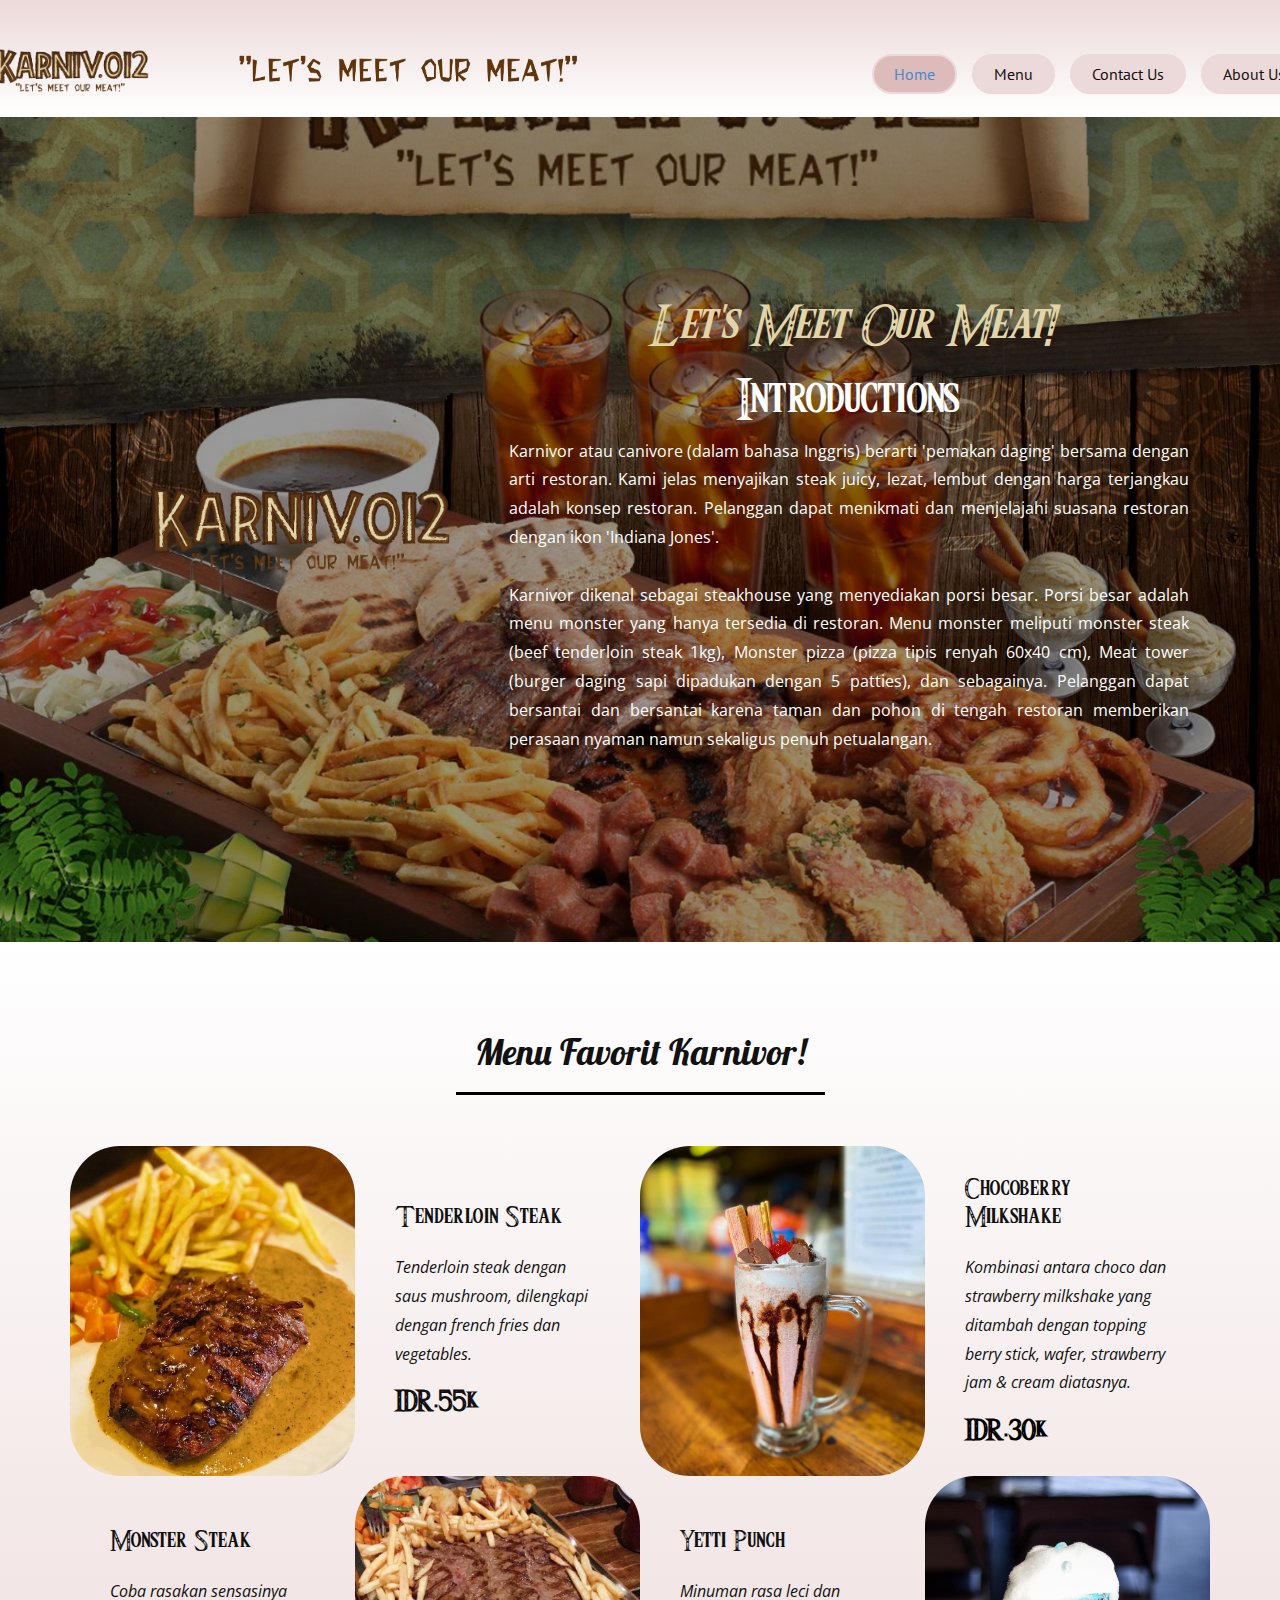
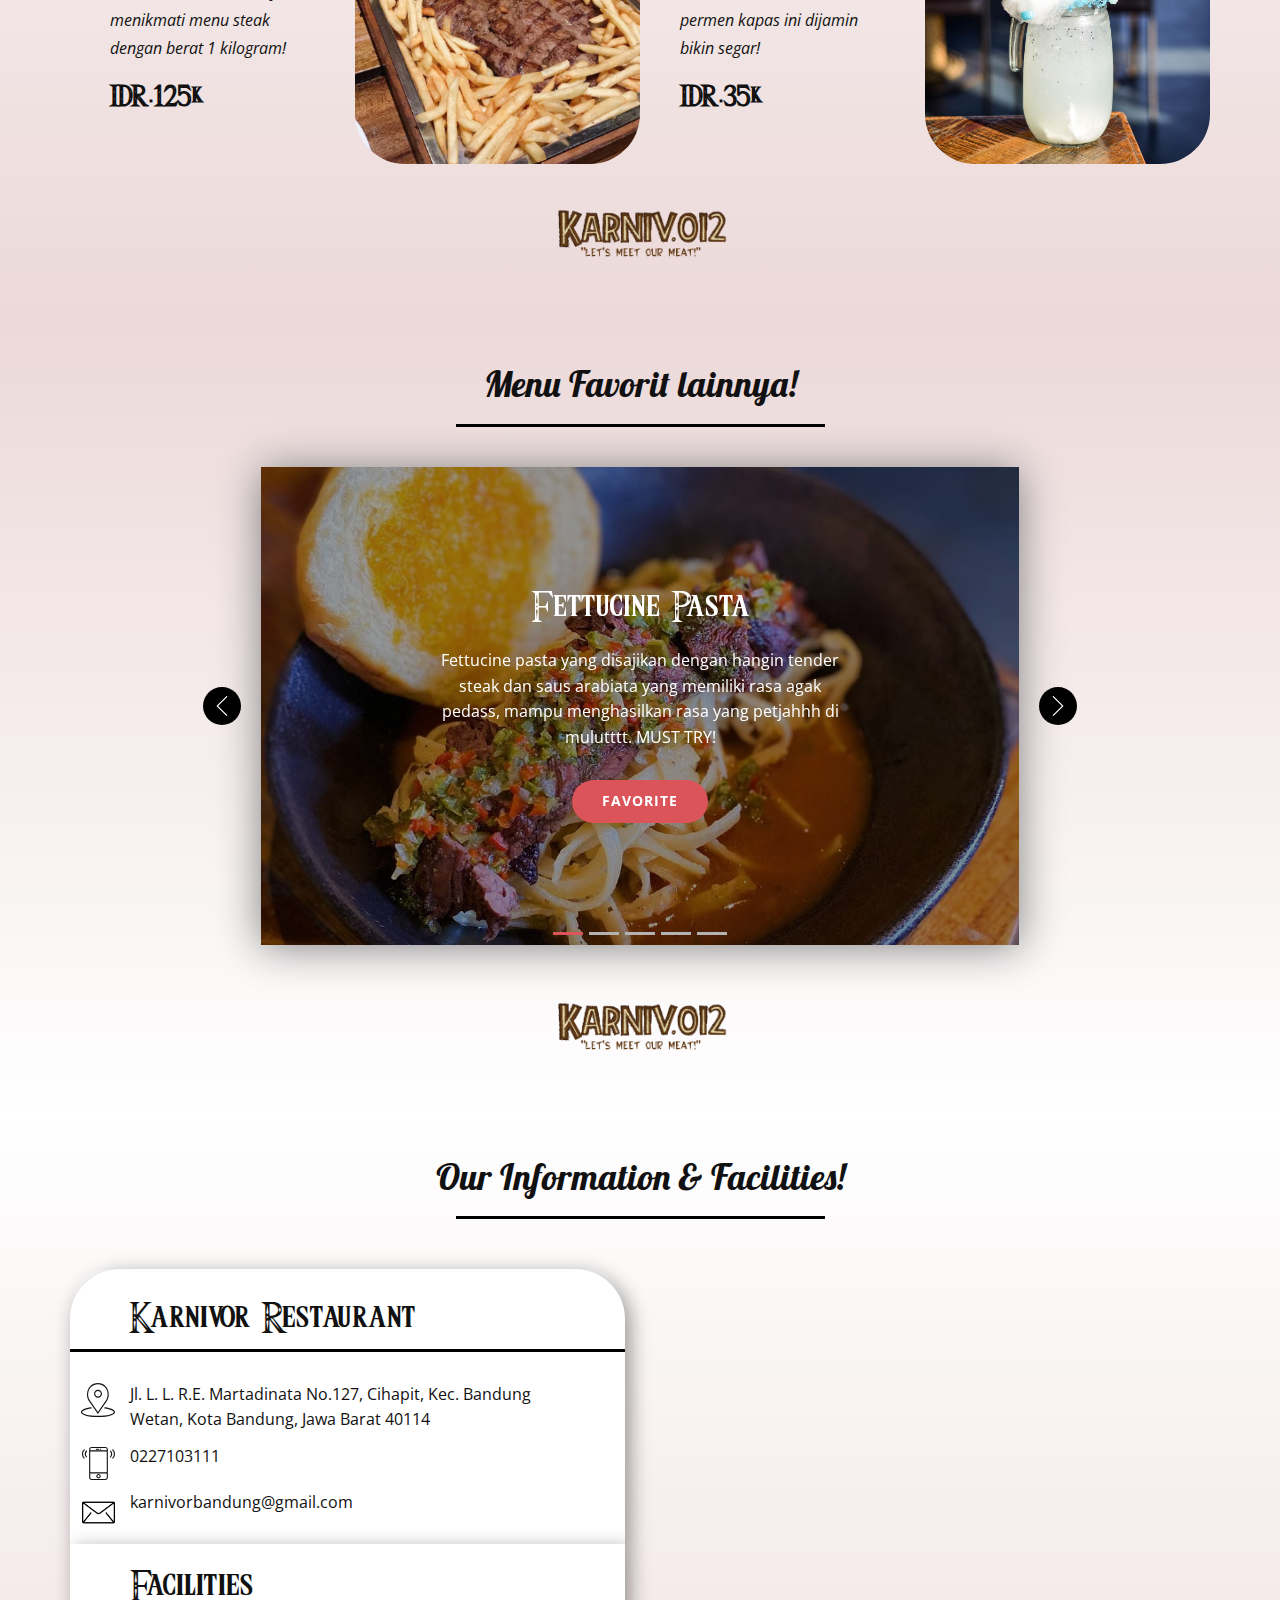
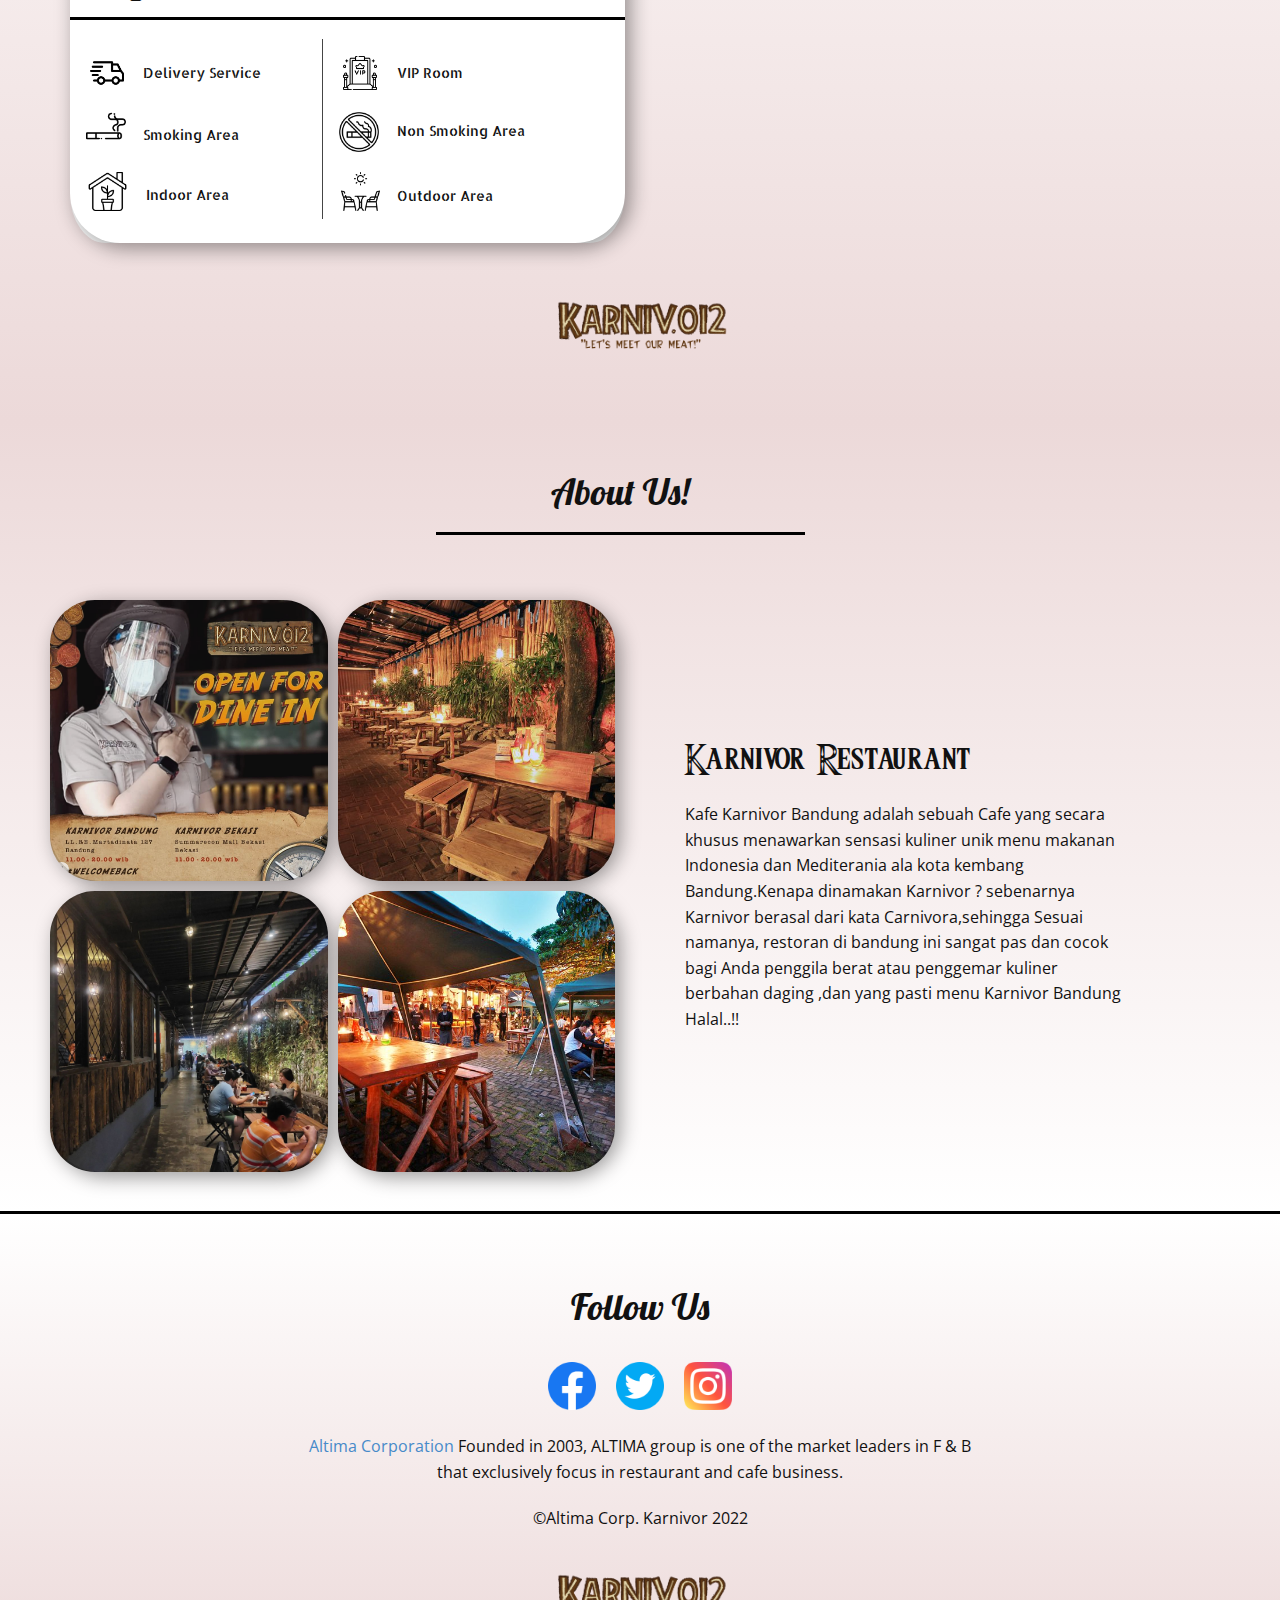
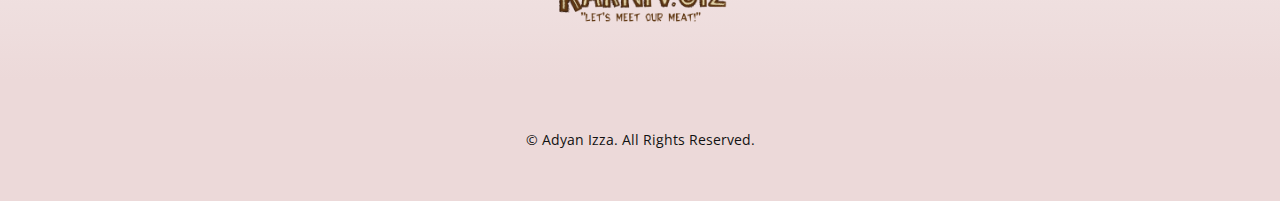
<file: index.html>
<!DOCTYPE html>
<html style="font-size: 16px;" lang="en"><head>
    <meta name="viewport" content="width=device-width, initial-scale=1.0">
    <meta charset="utf-8">
    <meta name="keywords" content="​Keeping &amp;amp; Storing, ​Keeping &amp;amp; Storing, ​Keeping &amp;amp; Storing">
    <meta name="description" content="">
    <title>Karnivor Bandung</title>
    <link rel="stylesheet" href="style.css" media="screen">
<link rel="stylesheet" href="karnivor bandung.css" media="screen">
    <script class="u-script" type="text/javascript" src="jquery.js" defer=""></script>
    <script class="u-script" type="text/javascript" src="style.js" defer=""></script>
    <meta name="generator" content="style 4.21.5, karnivorbandung.com">
    
    <link id="u-theme-google-font" rel="stylesheet" href="https://fonts.googleapis.com/css?family=Roboto:100,100i,300,300i,400,400i,500,500i,700,700i,900,900i|Open+Sans:300,300i,400,400i,500,500i,600,600i,700,700i,800,800i">
    <link id="u-page-google-font" rel="stylesheet" href="https://fonts.googleapis.com/css?family=Lobster:400|PT+Sans:400,400i,700,700i|Allerta+Stencil:400">
    
    
    <script type="application/ld+json">{
		"@context": "http://schema.org",
		"@type": "Organization",
		"name": "Site1",
		"logo": "images/Karniv012-01.png"
}</script>
    <meta name="theme-color" content="#478ac9">
    <meta property="og:title" content="Home">
    <meta property="og:description" content="">
    <meta property="og:type" content="website">
  </head>
  <body data-home-page="karnivor bandung.html" data-home-page-title="Home" class="u-body u-xl-mode" data-lang="en"><header class="u-clearfix u-gradient u-header u-sticky u-sticky-b77b u-header" id="sec-c5fc"><div class="u-clearfix u-sheet u-sheet-1">
        <a href="karnivor bandung.html" class="u-image u-logo u-image-1" data-image-width="3508" data-image-height="2480" title="Logo">
          <img src="images/Karniv012-01.png" class="u-logo-image u-logo-image-1">
        </a>
        <nav class="u-menu u-menu-dropdown u-offcanvas u-menu-1">
          <div class="menu-collapse u-custom-font u-font-pt-sans" style="font-size: 1rem; letter-spacing: 0px; font-weight: 400;">
            <a class="u-button-style u-custom-border-radius u-custom-color u-custom-left-right-menu-spacing u-custom-padding-bottom u-custom-text-active-color u-custom-text-shadow u-custom-top-bottom-menu-spacing u-nav-link u-text-active-palette-1-base u-text-hover-palette-2-base" href="#">
              <svg class="u-svg-link" viewBox="0 0 24 24"><use xmlns:xlink="http://www.w3.org/1999/xlink" xlink:href="#menu-hamburger"></use></svg>
              <svg class="u-svg-content" version="1.1" id="menu-hamburger" viewBox="0 0 16 16" x="0px" y="0px" xmlns:xlink="http://www.w3.org/1999/xlink" xmlns="http://www.w3.org/2000/svg"><g><rect y="1" width="16" height="2"></rect><rect y="7" width="16" height="2"></rect><rect y="13" width="16" height="2"></rect>
</g></svg>
            </a>
          </div>
          <div class="u-custom-menu u-nav-container">
            <ul class="u-custom-font u-font-pt-sans u-nav u-spacing-15 u-unstyled u-nav-1"><li class="u-nav-item"><a class="u-border-2 u-border-custom-color-1 u-button-style u-custom-color-1 u-nav-link u-radius-50 u-text-active-palette-1-base u-text-hover-palette-2-base" href="#sec-fdec" style="padding: 10px 20px;">Home</a>
</li><li class="u-nav-item"><a class="u-border-2 u-border-custom-color-1 u-button-style u-custom-color-1 u-nav-link u-radius-50 u-text-active-palette-1-base u-text-hover-palette-2-base" href="#carousel_7c2f" style="padding: 10px 20px;">Menu</a>
</li><li class="u-nav-item"><a class="u-border-2 u-border-custom-color-1 u-button-style u-custom-color-1 u-nav-link u-radius-50 u-text-active-palette-1-base u-text-hover-palette-2-base" href="#sec-64a1" target="_blank" style="padding: 10px 20px;">Contact Us</a>
</li><li class="u-nav-item"><a class="u-border-2 u-border-custom-color-1 u-button-style u-custom-color-1 u-nav-link u-radius-50 u-text-active-palette-1-base u-text-hover-palette-2-base" href="#sec-eaf5" style="padding: 10px 20px;">About Us</a><div class="u-nav-popup"><ul class="u-h-spacing-20 u-nav u-unstyled u-v-spacing-10 u-nav-2">
  <li class="u-nav-item"><a class="u-active-custom-color-1 u-button-style u-custom-color-1 u-nav-link u-text-active-palette-2-base u-text-hover-palette-1-base" href="https://www.altima.co.id/company-profile/" target="_blank">Company Profile</a>
    <li class="u-nav-item"><a class="u-active-custom-color-1 u-button-style u-custom-color-1 u-nav-link u-text-active-palette-2-base u-text-hover-palette-1-base" href="https://www.altima.co.id/contacts/" target="_blank">Company Contacts</a>
  </li><li class="u-nav-item"><a class="u-active-custom-color-1 u-button-style u-custom-color-1 u-nav-link u-text-active-palette-2-base u-text-hover-palette-1-base" href="https://www.altima.co.id/careers/" target="_blank">Careers</a>
</li></ul>
</div>
</li></ul>
          </div>
          <div class="u-custom-menu u-nav-container-collapse">
            <div class="u-black u-container-style u-inner-container-layout u-opacity u-opacity-95 u-sidenav">
              <div class="u-inner-container-layout u-sidenav-overflow">
                <div class="u-menu-close"></div>
                <ul class="u-align-center u-nav u-popupmenu-items u-unstyled u-nav-3"><li class="u-nav-item"><a class="u-button-style u-nav-link" href="karnivor bandung.html">Home</a>
</li><li class="u-nav-item"><a class="u-button-style u-nav-link" href="#carousel_7c2f">Menu</a>
</li><li class="u-nav-item"><a class="u-button-style u-nav-link" href="#sec-64a1" target="_blank">Contact Us</a>
</li><li class="u-nav-item"><a class="u-button-style u-nav-link" href="#sec-eaf5">About Us</a><div class="u-nav-popup"><ul class="u-h-spacing-20 u-nav u-unstyled u-v-spacing-10 u-nav-4">
  <li class="u-nav-item"><a class="u-active-custom-color-1 u-button-style u-custom-color-1 u-nav-link u-text-active-palette-2-base u-text-hover-palette-1-base" href="https://www.altima.co.id/company-profile/" target="_blank">Company Profile</a>
    <li class="u-nav-item"><a class="u-active-custom-color-1 u-button-style u-custom-color-1 u-nav-link u-text-active-palette-2-base u-text-hover-palette-1-base" href="https://www.altima.co.id/contacts/" target="_blank">Company Contacts</a>
  </li><li class="u-nav-item"><a class="u-active-custom-color-1 u-button-style u-custom-color-1 u-nav-link u-text-active-palette-2-base u-text-hover-palette-1-base" href="https://www.altima.co.id/careers/" target="_blank">Careers</a>
</li></ul>
</div>
</li></ul>
              </div>
            </div>
            <div class="u-black u-menu-overlay u-opacity u-opacity-70"></div>
          </div>
        </nav>
        <img class="u-image u-image-contain u-image-default u-image-2" src="images/oie_r9e86xCEailA.png" alt="" data-image-width="2222" data-image-height="239">
      </div></header>
    <section class="u-clearfix u-image u-shading u-section-1" id="sec-fdec" data-image-width="1400" data-image-height="1400">
      <div class="u-clearfix u-sheet u-sheet-1">
        <h1 class="u-custom-font u-text u-text-custom-color-2 u-text-default u-text-1" data-animation-name="" data-animation-duration="0" data-animation-direction=""> Let's Meet Our Meat!</h1>
        <h1 class="u-custom-font u-text u-text-body-alt-color u-text-default u-text-2"> Introductions</h1>
        <img class="u-image u-image-contain u-image-default u-image-1" src="images/Karniv012-01.png" alt="" data-image-width="3508" data-image-height="2480">
        <p class="u-align-justify u-text u-text-body-alt-color u-text-3"> Karnivor atau canivore (dalam bahasa Inggris) berarti 'pemakan daging' bersama dengan arti restoran. Kami jelas menyajikan steak juicy, lezat, lembut dengan harga terjangkau adalah konsep restoran. Pelanggan dapat menikmati dan menjelajahi suasana restoran dengan ikon 'Indiana Jones'.<br>
          <br>Karnivor dikenal sebagai steakhouse yang menyediakan porsi besar. Porsi besar adalah menu monster yang hanya tersedia di restoran. Menu monster meliputi monster steak (beef tenderloin steak 1kg), Monster pizza (pizza tipis renyah 60x40 cm), Meat tower (burger daging sapi dipadukan dengan 5 patties), dan sebagainya. Pelanggan dapat bersantai dan bersantai karena taman dan pohon di tengah restoran memberikan perasaan nyaman namun sekaligus penuh petualangan.<br>
        </p>
      </div>
    </section>
    <section class="u-align-center u-clearfix u-gradient u-section-2" id="carousel_7c2f">
      <div class="u-clearfix u-sheet u-sheet-1">
        <h2 class="infinite u-align-center u-custom-font u-font-lobster u-text u-text-1">Menu Favorit Karnivor!</h2>
        <div class="u-border-3 u-border-black u-line u-line-horizontal u-line-1"></div>
        <div class="u-clearfix u-expanded-width u-gutter-0 u-layout-wrap u-layout-wrap-1">
          <div class="u-gutter-0 u-layout">
            <div class="u-layout-col">
              <div class="u-size-30">
                <div class="u-layout-row">
                  <div class="u-align-center u-container-style u-image u-image-round u-layout-cell u-radius-50 u-size-15 u-image-1" data-image-width="1080" data-image-height="1075">
                    <div class="u-container-layout u-valign-middle u-container-layout-1"></div>
                  </div>
                  <div class="u-align-left u-container-style u-layout-cell u-size-15 u-layout-cell-2" data-animation-name="" data-animation-duration="0" data-animation-delay="0" data-animation-direction="">
                    <div class="u-container-layout u-valign-middle u-container-layout-2">
                      <h4 class="u-custom-font u-text u-text-2">Tenderloin Steak</h4>
                      <p class="u-text u-text-3"> Tenderloin steak dengan saus mushroom, dilengkapi dengan french fries dan vegetables.</p>
                      <h5 class="u-custom-font u-text u-text-4">IDR.55k</h5>
                    </div>
                  </div>
                  <div class="u-align-center u-container-style u-image u-image-round u-layout-cell u-radius-50 u-size-15 u-image-2" data-image-width="959" data-image-height="1199">
                    <div class="u-container-layout u-valign-middle u-container-layout-3"></div>
                  </div>
                  <div class="u-align-left u-container-style u-layout-cell u-size-15 u-layout-cell-4" data-animation-name="" data-animation-duration="0" data-animation-delay="0" data-animation-direction="">
                    <div class="u-container-layout u-valign-middle u-container-layout-4">
                      <h4 class="u-custom-font u-text u-text-5" data-animation-name="" data-animation-duration="0" data-animation-delay="0" data-animation-direction=""> Chocoberry Milkshake</h4>
                      <p class="u-text u-text-6"> Kombinasi antara choco dan strawberry milkshake yang ditambah dengan topping berry stick, wafer, strawberry jam &amp; cream diatasnya.&nbsp;</p>
                      <h5 class="u-custom-font u-text u-text-black u-text-7">IDR.30k</h5>
                    </div>
                  </div>
                </div>
              </div>
              <div class="u-size-30">
                <div class="u-layout-row">
                  <div class="u-align-left u-container-style u-layout-cell u-size-15 u-layout-cell-5">
                    <div class="u-container-layout u-valign-middle u-container-layout-5">
                      <h4 class="u-custom-font u-text u-text-8" data-animation-name="" data-animation-duration="0" data-animation-delay="0" data-animation-direction="">Monster Steak</h4>
                      <p class="u-text u-text-9"> Coba rasakan sensasinya menikmati menu steak dengan berat 1 kilogram!</p>
                      <h5 class="u-custom-font u-text u-text-10">IDR.125k</h5>
                    </div>
                  </div>
                  <div class="u-align-center u-container-style u-image u-image-round u-layout-cell u-radius-50 u-size-15 u-image-3" data-image-width="419" data-image-height="748" data-animation-out="1">
                    <div class="u-container-layout u-valign-middle u-container-layout-6"></div>
                  </div>
                  <div class="u-align-left u-container-style u-layout-cell u-size-15 u-layout-cell-7" data-animation-name="" data-animation-duration="0" data-animation-delay="0" data-animation-direction="">
                    <div class="u-container-layout u-valign-middle u-container-layout-7">
                      <h4 class="u-custom-font u-text u-text-11" data-animation-name="" data-animation-duration="0" data-animation-delay="0" data-animation-direction="">Yetti Punch</h4>
                      <p class="u-text u-text-12">Minuman rasa leci dan permen kapas ini dijamin bikin segar!</p>
                      <h5 class="u-custom-font u-text u-text-13">IDR.​35k</h5>
                    </div>
                  </div>
                  <div class="u-align-center u-container-style u-image u-image-round u-layout-cell u-radius-50 u-size-15 u-image-4" data-image-width="1080" data-image-height="1349">
                    <div class="u-container-layout u-valign-middle u-container-layout-8"></div>
                  </div>
                </div>
              </div>
            </div>
          </div>
        </div>
        <img class="u-image u-image-contain u-image-default u-image-5" src="images/Karniv012-01.png" alt="" data-image-width="3508" data-image-height="2480">
      </div>
    </section>
    <section class="u-align-center u-clearfix u-gradient u-section-3" id="sec-11ee">
      <div class="u-clearfix u-sheet u-sheet-1">
        <h2 class="u-align-center u-custom-font u-font-lobster u-text u-text-1">Menu Favorit lainnya!</h2>
        <div class="u-border-3 u-border-black u-line u-line-horizontal u-line-1"></div>
        <div id="carousel-bd35" data-interval="5000" data-u-ride="carousel" class="u-carousel u-carousel-duration-250 u-expanded-width-sm u-expanded-width-xs u-slider u-slider-1">
          <ol class="u-absolute-hcenter u-carousel-indicators u-carousel-indicators-1">
            <li data-u-target="#carousel-bd35" class="u-active u-active-palette-2-base u-grey-30" data-u-slide-to="0"></li>
            <li data-u-target="#carousel-bd35" class="u-active-palette-2-base u-grey-30" data-u-slide-to="1"></li>
            <li data-u-target="#carousel-bd35" class="u-active-palette-2-base u-grey-30" data-u-slide-to="2"></li>
            <li data-u-target="#carousel-bd35" class="u-active-palette-2-base u-grey-30" data-u-slide-to="3"></li>
            <li data-u-target="#carousel-bd35" class="u-active-palette-2-base u-grey-30" data-u-slide-to="4"></li>
          </ol>
          <div class="u-carousel-inner" role="listbox">
            <div class="u-active u-align-center u-carousel-item u-container-style u-image u-shading u-slide u-image-1" data-image-width="1080" data-image-height="1076">
              <div class="u-container-layout u-valign-middle u-container-layout-1">
                <h2 class="u-custom-font u-text u-text-default u-text-2">Fettucine Pasta</h2>
                <p class="u-text u-text-3"> Fettucine pasta yang disajikan dengan hangin tender steak dan saus arabiata yang memiliki rasa agak pedass, mampu menghasilkan rasa yang petjahhh di mulutttt. MUST TRY!</p>
                <a href="#" class="u-border-none u-btn u-btn-round u-button-style u-hover-palette-2-light-1 u-palette-2-base u-radius-50 u-btn-1">FAVORITE</a>
              </div>
            </div>
            <div class="u-align-center u-carousel-item u-container-style u-image u-shading u-slide u-image-2" data-image-width="1080" data-image-height="1076">
              <div class="u-container-layout u-valign-middle u-container-layout-2">
                <h2 class="u-custom-font u-text u-text-default u-text-4">Bibimbap</h2>
                <p class="u-text u-text-5"> Mau makan Bimbimbab gak usah jauh-jauh ke Korea dongg, karena di Karnivor kamu bisa cobain menu lezat ala Korea ini.</p>
                <a href="#" class="u-border-none u-btn u-btn-round u-button-style u-hover-palette-2-light-1 u-palette-2-base u-radius-50 u-btn-2">FAVORITE</a>
              </div>
            </div>
            <div class="u-carousel-item u-container-style u-image u-slide u-image-3" data-image-width="1080" data-image-height="1349">
              <div class="u-container-layout u-container-layout-3">
                <h2 class="u-custom-font u-text u-text-body-alt-color u-text-default u-text-6">Gorilla Punch</h2>
                <p class="u-align-center u-text u-text-body-alt-color u-text-7">Gorilla Punch ini merupakan sirup jeruk yang dikasih susu, soda, dan biji selasih. Rasanya? Segeeeerrrr. Varian lainnya yang disajikan satu pitcher juga yaitu Gorilla Punch. Bedanya cuma Jungle Punch ini pake sirup rasa jeruk.</p>
                <a href="#" class="u-border-none u-btn u-btn-round u-button-style u-hover-palette-2-light-1 u-palette-2-base u-radius-50 u-btn-3">FAVORITE</a>
              </div>
            </div>
            <div class="u-carousel-item u-container-style u-image u-shading u-slide u-image-4" data-image-width="828" data-image-height="1034">
              <div class="u-container-layout u-valign-middle u-container-layout-4">
                <h2 class="u-custom-font u-text u-text-body-alt-color u-text-default u-text-8">Beef Back Ribs</h2>
                <p class="u-align-center u-text u-text-body-alt-color u-text-9"> Beef Back Ribs dengan gramasi 350gr, ini cocok buat porsi individu. Di siram sama saus butternya enak!&nbsp;</p>
                <a href="#" class="u-border-none u-btn u-btn-round u-button-style u-hover-palette-2-light-1 u-palette-2-base u-radius-50 u-btn-4">FAVORITE</a>
              </div>
            </div>
            <div class="u-carousel-item u-container-style u-image u-shading u-slide u-image-5" data-image-width="1080" data-image-height="1350">
              <div class="u-container-layout u-valign-middle u-container-layout-5">
                <h2 class="u-custom-font u-text u-text-body-alt-color u-text-default u-text-10">Monster Pizza</h2>
                <p class="u-align-center u-text u-text-body-alt-color u-text-11"> Sama - sama dengan berat 1kg, menu ini jadi salah satu menu sharing yang murah karena pizza itu bikin kenyang dan harganya jauh lebih murah!<br>Topping masih karnivor banget kok! Dari potongan daging, sosis, sampai nanas dan mozzarella ada semua di si pizza monster ini<br>
                </p>
                <a href="#" class="u-border-none u-btn u-btn-round u-button-style u-hover-palette-2-light-1 u-palette-2-base u-radius-50 u-btn-5">FAVORITE</a>
              </div>
            </div>
          </div>
          <a class="u-absolute-vcenter u-black u-carousel-control u-carousel-control-prev u-hidden-sm u-hidden-xs u-icon-circle u-spacing-9 u-carousel-control-1" href="#carousel-bd35" role="button" data-u-slide="prev">
            <span aria-hidden="true">
              <svg viewBox="0 0 477.175 477.175"><path d="M145.188,238.575l215.5-215.5c5.3-5.3,5.3-13.8,0-19.1s-13.8-5.3-19.1,0l-225.1,225.1c-5.3,5.3-5.3,13.8,0,19.1l225.1,225
                    c2.6,2.6,6.1,4,9.5,4s6.9-1.3,9.5-4c5.3-5.3,5.3-13.8,0-19.1L145.188,238.575z"></path></svg>
            </span>
            <span class="sr-only">+Previous</span>
          </a>
          <a class="u-absolute-vcenter u-black u-carousel-control u-carousel-control-next u-hidden-sm u-hidden-xs u-icon-circle u-spacing-9 u-carousel-control-2" href="#carousel-bd35" role="button" data-u-slide="next">
            <span aria-hidden="true">
              <svg viewBox="0 0 477.175 477.175"><path d="M360.731,229.075l-225.1-225.1c-5.3-5.3-13.8-5.3-19.1,0s-5.3,13.8,0,19.1l215.5,215.5l-215.5,215.5
                    c-5.3,5.3-5.3,13.8,0,19.1c2.6,2.6,6.1,4,9.5,4c3.4,0,6.9-1.3,9.5-4l225.1-225.1C365.931,242.875,365.931,234.275,360.731,229.075z"></path></svg>
            </span>
            <span class="sr-only">+Next</span>
          </a>
        </div>
        <img class="u-image u-image-contain u-image-default u-image-6" src="images/Karniv012-01.png" alt="" data-image-width="3508" data-image-height="2480">
      </div>
      <style data-mode="XXL">@media (max-width: 0px) {
  .u-section-3 .u-sheet-1 {
    min-height: 613px;
  }
  .u-section-3 .u-slider-1 {
    width: 758px;
    min-height: 478px;
    height: auto;
    margin-top: 60px;
    margin-bottom: 60px;
    margin-left: auto;
    margin-right: auto;
  }
  .u-section-3 .u-carousel-indicators-1 {
    position: absolute;
    bottom: 10px;
    width: auto;
    height: auto;
  }
  .u-section-3 .u-image-1 {
    background-image: linear-gradient(0deg, rgba(0,0,0,0.4), rgba(0,0,0,0.4)), url("[data-uri]");
    background-position: 50% 50%;
  }
  .u-section-3 .u-container-layout-1 {
    padding-top: 30px;
    padding-bottom: 30px;
    padding-left: 60px;
    padding-right: 60px;
  }
  .u-section-3 .u-text-2 {
    margin-top: 0;
    margin-bottom: 0;
    margin-left: auto;
    margin-right: auto;
  }
  .u-section-3 .u-text-3 {
    width: 409px;
    margin-top: 20px;
    margin-left: auto;
    margin-right: auto;
    margin-bottom: 0;
  }
  .u-section-3 .u-btn-1 {
    border-style: none;
    font-weight: 700;
    text-transform: uppercase;
    font-size: 0.875rem;
    letter-spacing: 1px;
    background-image: none;
    margin-top: 30px;
    margin-left: auto;
    margin-right: auto;
    margin-bottom: 0;
  }
  .u-section-3 .u-image-2 {
    background-image: linear-gradient(0deg, rgba(0,0,0,0.4), rgba(0,0,0,0.4)), url("[data-uri]");
    background-position: 50% 50%;
  }
  .u-section-3 .u-container-layout-2 {
    padding-top: 30px;
    padding-bottom: 30px;
    padding-left: 60px;
    padding-right: 60px;
  }
  .u-section-3 .u-text-4 {
    margin-top: 0;
    margin-bottom: 0;
    margin-left: auto;
    margin-right: auto;
  }
  .u-section-3 .u-text-5 {
    width: 409px;
    margin-top: 20px;
    margin-left: auto;
    margin-right: auto;
    margin-bottom: 0;
  }
  .u-section-3 .u-btn-2 {
    border-style: none;
    font-weight: 700;
    text-transform: uppercase;
    font-size: 0.875rem;
    letter-spacing: 1px;
    background-image: none;
    margin-top: 30px;
    margin-left: auto;
    margin-right: auto;
    margin-bottom: 0;
  }
  .u-section-3 .u-carousel-control-1 {
    width: 38px;
    height: 38px;
    background-image: none;
    left: -58px;
    position: absolute;
    right: auto;
  }
  .u-section-3 .u-carousel-control-2 {
    width: 38px;
    height: 38px;
    background-image: none;
    left: auto;
    position: absolute;
    right: -58px;
  }
}</style>
    </section>
    <section class="u-clearfix u-gradient u-section-4" id="sec-64a1">
      <div class="u-clearfix u-sheet u-sheet-1">
        <h2 class="u-align-center u-custom-font u-font-lobster u-text u-text-1">Our Information &amp; Facilities!</h2>
        <div class="u-border-3 u-border-black u-line u-line-horizontal u-line-1"></div>
        <div class="u-clearfix u-expanded-width u-gutter-30 u-layout-spacing-vertical u-layout-wrap u-layout-wrap-1">
          <div class="u-gutter-0 u-layout">
            <div class="u-layout-row">
              <div class="u-size-30">
                <div class="u-layout-col">
                  <div class="u-align-left u-container-style u-layout-cell u-left-cell u-shape-round u-size-30 u-top-left-radius-50 u-top-right-radius-50 u-white u-layout-cell-1">
                    <div class="u-container-layout u-container-layout-1">
                      <h2 class="u-custom-font u-text u-text-2">Karnivor Restaurant</h2>
                      <div class="u-border-3 u-border-black u-expanded-width u-line u-line-horizontal u-line-2"></div>
                      <p class="u-text u-text-3"> Jl. L. L. R.E. Martadinata No.127, Cihapit, Kec. Bandung Wetan, Kota Bandung, Jawa Barat 40114</p><span class="u-icon u-icon-1"><svg class="u-svg-link" preserveAspectRatio="xMidYMin slice" viewBox="0 0 60 60" style=""><use xmlns:xlink="http://www.w3.org/1999/xlink" xlink:href="#svg-ac2d"></use></svg><svg class="u-svg-content" viewBox="0 0 60 60" x="0px" y="0px" id="svg-ac2d" style="enable-background:new 0 0 60 60;"><g><path d="M30,26c3.86,0,7-3.141,7-7s-3.14-7-7-7s-7,3.141-7,7S26.14,26,30,26z M30,14c2.757,0,5,2.243,5,5s-2.243,5-5,5
		s-5-2.243-5-5S27.243,14,30,14z"></path><path d="M29.823,54.757L45.164,32.6c5.754-7.671,4.922-20.28-1.781-26.982C39.761,1.995,34.945,0,29.823,0
		s-9.938,1.995-13.56,5.617c-6.703,6.702-7.535,19.311-1.804,26.952L29.823,54.757z M17.677,7.031C20.922,3.787,25.235,2,29.823,2
		s8.901,1.787,12.146,5.031c6.05,6.049,6.795,17.437,1.573,24.399L29.823,51.243L16.082,31.4
		C10.882,24.468,11.628,13.08,17.677,7.031z"></path><path d="M42.117,43.007c-0.55-0.067-1.046,0.327-1.11,0.876s0.328,1.046,0.876,1.11C52.399,46.231,58,49.567,58,51.5
		c0,2.714-10.652,6.5-28,6.5S2,54.214,2,51.5c0-1.933,5.601-5.269,16.117-6.507c0.548-0.064,0.94-0.562,0.876-1.11
		c-0.065-0.549-0.561-0.945-1.11-0.876C7.354,44.247,0,47.739,0,51.5C0,55.724,10.305,60,30,60s30-4.276,30-8.5
		C60,47.739,52.646,44.247,42.117,43.007z"></path>
</g></svg></span>
                      <p class="u-text u-text-4"> 0227103111</p><span class="u-icon u-icon-2"><svg class="u-svg-link" preserveAspectRatio="xMidYMin slice" viewBox="0 0 60 60" style=""><use xmlns:xlink="http://www.w3.org/1999/xlink" xlink:href="#svg-f87a"></use></svg><svg class="u-svg-content" viewBox="0 0 60 60" x="0px" y="0px" id="svg-f87a" style="enable-background:new 0 0 60 60;"><g><path d="M42.595,0H17.405C14.977,0,13,1.977,13,4.405v51.189C13,58.023,14.977,60,17.405,60h25.189C45.023,60,47,58.023,47,55.595
		V4.405C47,1.977,45.023,0,42.595,0z M15,8h30v38H15V8z M17.405,2h25.189C43.921,2,45,3.079,45,4.405V6H15V4.405
		C15,3.079,16.079,2,17.405,2z M42.595,58H17.405C16.079,58,15,56.921,15,55.595V48h30v7.595C45,56.921,43.921,58,42.595,58z"></path><path d="M30,49c-2.206,0-4,1.794-4,4s1.794,4,4,4s4-1.794,4-4S32.206,49,30,49z M30,55c-1.103,0-2-0.897-2-2s0.897-2,2-2
		s2,0.897,2,2S31.103,55,30,55z"></path><path d="M26,5h4c0.553,0,1-0.447,1-1s-0.447-1-1-1h-4c-0.553,0-1,0.447-1,1S25.447,5,26,5z"></path><path d="M33,5h1c0.553,0,1-0.447,1-1s-0.447-1-1-1h-1c-0.553,0-1,0.447-1,1S32.447,5,33,5z"></path><path d="M56.612,4.569c-0.391-0.391-1.023-0.391-1.414,0s-0.391,1.023,0,1.414c3.736,3.736,3.736,9.815,0,13.552
		c-0.391,0.391-0.391,1.023,0,1.414c0.195,0.195,0.451,0.293,0.707,0.293s0.512-0.098,0.707-0.293
		C61.128,16.434,61.128,9.085,56.612,4.569z"></path><path d="M52.401,6.845c-0.391-0.391-1.023-0.391-1.414,0s-0.391,1.023,0,1.414c1.237,1.237,1.918,2.885,1.918,4.639
		s-0.681,3.401-1.918,4.638c-0.391,0.391-0.391,1.023,0,1.414c0.195,0.195,0.451,0.293,0.707,0.293s0.512-0.098,0.707-0.293
		c1.615-1.614,2.504-3.764,2.504-6.052S54.017,8.459,52.401,6.845z"></path><path d="M4.802,5.983c0.391-0.391,0.391-1.023,0-1.414s-1.023-0.391-1.414,0c-4.516,4.516-4.516,11.864,0,16.38
		c0.195,0.195,0.451,0.293,0.707,0.293s0.512-0.098,0.707-0.293c0.391-0.391,0.391-1.023,0-1.414
		C1.065,15.799,1.065,9.72,4.802,5.983z"></path><path d="M9.013,6.569c-0.391-0.391-1.023-0.391-1.414,0c-1.615,1.614-2.504,3.764-2.504,6.052s0.889,4.438,2.504,6.053
		c0.195,0.195,0.451,0.293,0.707,0.293s0.512-0.098,0.707-0.293c0.391-0.391,0.391-1.023,0-1.414
		c-1.237-1.237-1.918-2.885-1.918-4.639S7.775,9.22,9.013,7.983C9.403,7.593,9.403,6.96,9.013,6.569z"></path>
</g></svg></span>

                      <p class="u-text u-text-5">karnivorbandung@gmail.com</p><span class="u-file-icon u-icon u-icon-3"><img src="images/546394.png" alt=""></span>
                      
                    </div>
                  </div>
                  <div class="u-align-left u-bottom-left-radius-50 u-bottom-right-radius-50 u-container-style u-layout-cell u-left-cell u-shape-round u-size-30 u-white u-layout-cell-2">
                    <div class="u-container-layout u-container-layout-2">
                      <div class="u-border-1 u-border-grey-dark-1 u-line u-line-vertical u-line-3"></div>
                      <h2 class="u-custom-font u-text u-text-6">Facilities</h2>
                      <div class="u-border-3 u-border-black u-expanded-width u-line u-line-horizontal u-line-4"></div><span class="u-file-icon u-icon u-icon-rectangle u-icon-4"><img src="images/709790.png" alt=""></span><span class="u-file-icon u-icon u-icon-5"><img src="images/3170792.png" alt=""></span>
                      <p class="u-custom-font u-text u-text-7">Delivery Service</p>
                      <p class="u-custom-font u-text u-text-8">VIP Room</p><span class="u-file-icon u-icon u-icon-6"><img src="images/933991.png" alt=""></span><span class="u-file-icon u-icon u-icon-7"><img src="images/5997476.png" alt=""></span>
                      <p class="u-custom-font u-text u-text-9">Non Smoking Area</p>
                      <p class="u-custom-font u-text u-text-10">Smoking Area</p><span class="u-file-icon u-icon u-icon-8"><img src="images/4042308.png" alt=""></span><span class="u-file-icon u-icon u-icon-9"><img src="images/6791628.png" alt=""></span>
                      <p class="u-custom-font u-text u-text-11">Indoor Area</p>
                      <p class="u-custom-font u-text u-text-12">Outdoor Area</p>
                    </div>
                  </div>
                </div>
              </div>
              <div class="u-size-30">

                          <div class="mapouter"><div class="gmap_canvas"><iframe width="600" height="500" id="gmap_canvas" src="https://maps.google.com/maps?q=Jl.%20L.%20L.%20R.E.%20Martadinata%20No.127,%20Cihapit,%20Kec.%20Bandung%20Wetan,%20Kota%20Bandung,%20Jawa%20Barat%2040114&t=&z=13&ie=UTF8&iwloc=&output=embed" frameborder="0" scrolling="no" marginheight="0" marginwidth="0"></iframe><a href="https://123movies-to.org"></a><br><style>.mapouter{position:relative;text-align:right;height:500px;width:600px;}</style><a href="https://www.embedgooglemap.net">embedding map</a><style>.gmap_canvas {overflow:hidden;background:none!important;height:500px;width:600px;}</style></div></div>
                        </div>
                      </div>
                    </div>
                  </div>
        <img class="u-image u-image-contain u-image-default u-image-1" src="images/Karniv012-01.png" alt="" data-image-width="3508" data-image-height="2480">
      </div>
    </section>
    <section class="u-clearfix u-gradient u-section-5" id="sec-eaf5">
      <div class="u-clearfix u-sheet u-sheet-1">
        <h2 class="u-align-center u-custom-font u-font-lobster u-text u-text-1" data-animation-name="" data-animation-duration="0" data-animation-direction="">About Us!</h2>
        <div class="u-border-3 u-border-black u-line u-line-horizontal u-line-1"></div>
        <div class="u-clearfix u-gutter-10 u-layout-wrap u-layout-wrap-1">
          <div class="u-gutter-0 u-layout">
            <div class="u-layout-row">
              <div class="u-size-30 u-size-60-md">
                <div class="u-layout-col">
                  <div class="u-size-30">
                    <div class="u-layout-row">
                      <div class="u-container-style u-image u-image-round u-layout-cell u-left-cell u-radius-50 u-size-30 u-image-1" data-image-width="547" data-image-height="547">
                        <div class="u-container-layout u-container-layout-1"></div>
                      </div>
                      <div class="u-container-style u-image u-image-round u-layout-cell u-radius-50 u-size-30 u-image-2" data-image-width="720" data-image-height="480">
                        <div class="u-container-layout u-container-layout-2"></div>
                      </div>
                    </div>
                  </div>
                  <div class="u-size-30">
                    <div class="u-layout-row">
                      <div class="u-container-style u-image u-image-round u-layout-cell u-left-cell u-radius-50 u-size-30 u-image-3" data-image-width="1440" data-image-height="1440">
                        <div class="u-container-layout u-container-layout-3"></div>
                      </div>
                      <div class="u-container-style u-image u-image-round u-layout-cell u-radius-50 u-size-30 u-image-4" data-image-width="720" data-image-height="480">
                        <div class="u-container-layout u-container-layout-4"></div>
                      </div>
                    </div>
                  </div>
                </div>
              </div>
              <div class="u-size-30 u-size-60-md">
                <div class="u-layout-col">
                  <div class="u-align-left u-container-style u-layout-cell u-right-cell u-size-60 u-layout-cell-5">
                    <div class="u-container-layout u-valign-middle u-container-layout-5">
                      <h2 class="u-custom-font u-text u-text-2">Karnivor Restaurant</h2>
                      <p class="u-text u-text-3"> Kafe Karnivor Bandung adalah sebuah Cafe yang secara khusus menawarkan sensasi kuliner unik menu makanan Indonesia dan Mediterania ala kota kembang Bandung.Kenapa dinamakan Karnivor ? sebenarnya Karnivor berasal dari kata Carnivora,sehingga Sesuai namanya, restoran di bandung ini sangat pas dan cocok bagi Anda penggila berat atau penggemar kuliner berbahan daging ,dan yang pasti menu Karnivor Bandung Halal..!!</p>
                    </div>
                  </div>
                </div>
              </div>
            </div>
          </div>
        </div>
      </div>
      <div class="u-border-3 u-border-black u-line u-line-horizontal u-line-2"></div>
    </section>
    <section class="u-align-center u-clearfix u-gradient u-section-6" id="sec-f39a">
      <div class="u-clearfix u-sheet u-sheet-1">
        <h2 class="u-custom-font u-font-lobster u-text u-text-default u-text-1">Follow Us</h2>
        <div class="u-social-icons u-spacing-20 u-social-icons-1">
          <a class="u-social-url" title="facebook" target="_blank" href="https://www.facebook.com/karnivorresto/"><span class="u-file-icon u-icon u-social-facebook u-social-icon u-icon-1"><img src="images/5968764.png" alt=""></span>
          </a>
          <a class="u-social-url" title="twitter" target="_blank" href="https://twitter.com/karniv012esto"><span class="u-file-icon u-icon u-social-icon u-social-twitter u-icon-2"><img src="images/3670151.png" alt=""></span>
          </a>
          <a class="u-social-url" title="instagram" target="_blank" href="https://www.instagram.com/karniv.012/"><span class="u-file-icon u-icon u-social-icon u-social-instagram u-icon-3"><img src="images/2111463.png" alt=""></span>
          </a>
        </div>
        <p class="u-align-center u-text u-text-2">
          <a class="u-active-none u-border-none u-btn u-button-link u-button-style u-hover-none u-none u-text-palette-1-base u-btn-1" href="https://www.altima.co.id/company-profile/" target="_blank">Altima Corporation</a>&nbsp;<span style="font-weight: 400;">Founded in 2003, ALTIMA group is one of the market leaders in F &amp; B that exclusively focus in restaurant and cafe business.</span>
        </p>
        <p class="u-text u-text-3"> ©Altima Corp. Karnivor 2022</p>
        <img class="u-image u-image-contain u-image-default u-image-1" href="#sec-fdec" src="images/Karniv012-01.png" alt="" data-image-width="3508" data-image-height="2480">
      </div>
    </section>
    
    
    <footer class="u-align-center u-clearfix u-custom-color-1 u-footer u-footer" id="sec-a838"><div class="u-clearfix u-sheet u-sheet-1">
      <script>
        document.getElementById('Home').addEventListener('click, function'() {
          document.getElementById('sec-fdec').scrollIntoView({scroll-behavior : 'smooth'});
        })
        document.getElementById('Menu').addEventListener('click, function'() {
          document.getElementById('carousel_7c2f').scrollIntoView({scroll-behavior : 'smooth'});
        })
        document.getElementById('Contact Us').addEventListener('click, function'() {
          document.getElementById('sec-64a1').scrollIntoView({scroll-behavior : 'smooth'});
        })
        document.getElementById('About Us').addEventListener('click, function'() {
          document.getElementById('sec-eaf5').scrollIntoView({scroll-behavior : 'smooth'});
        })
      </script>
        <p class="u-small-text u-text u-text-variant u-text-1"> © Adyan Izza. All Rights Reserved.</p>
      </div></footer><span style="height: 73px; width: 73px; margin-left: 0px; margin-right: auto; margin-top: 0px; right: 20px; bottom: 20px;" class="u-back-to-top u-file-icon u-icon u-opacity u-opacity-85" data-href="#"><img src="images/4768357.png" alt=""></span>
  
</body></html>
</file>
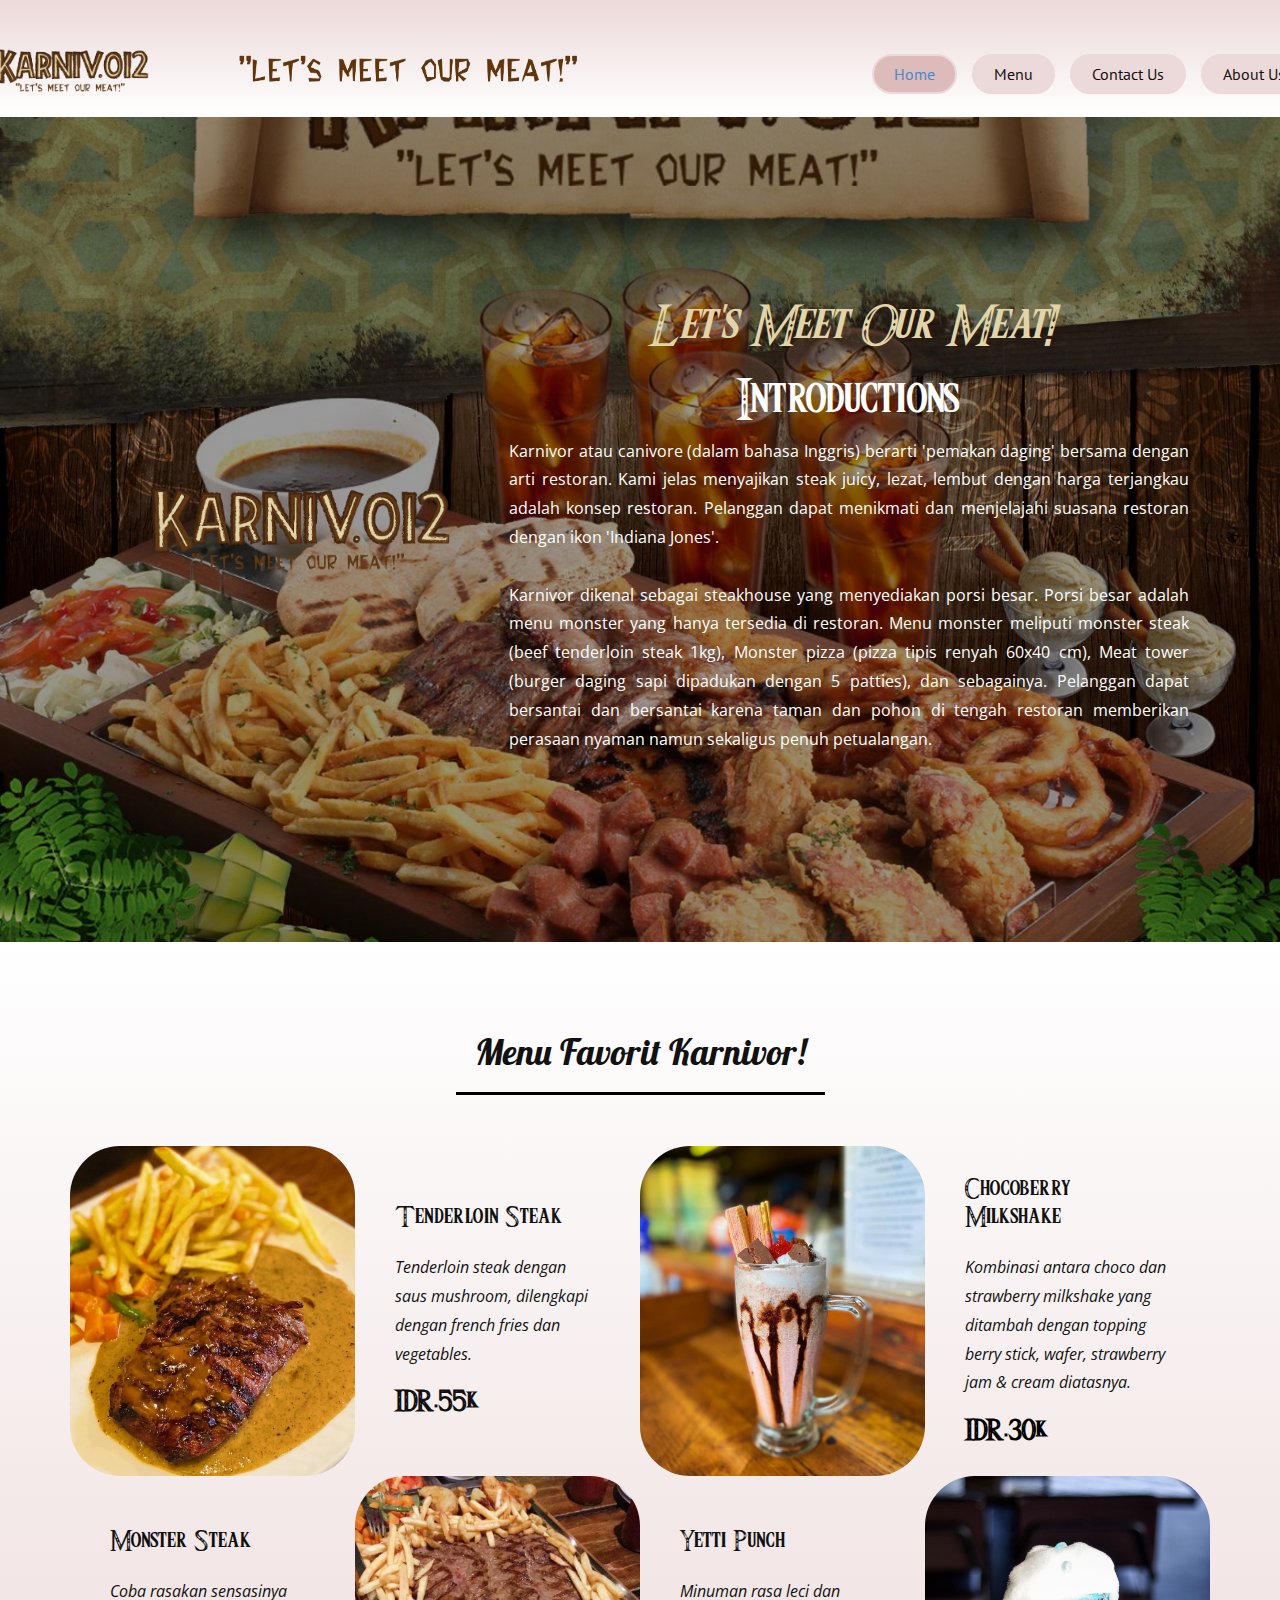
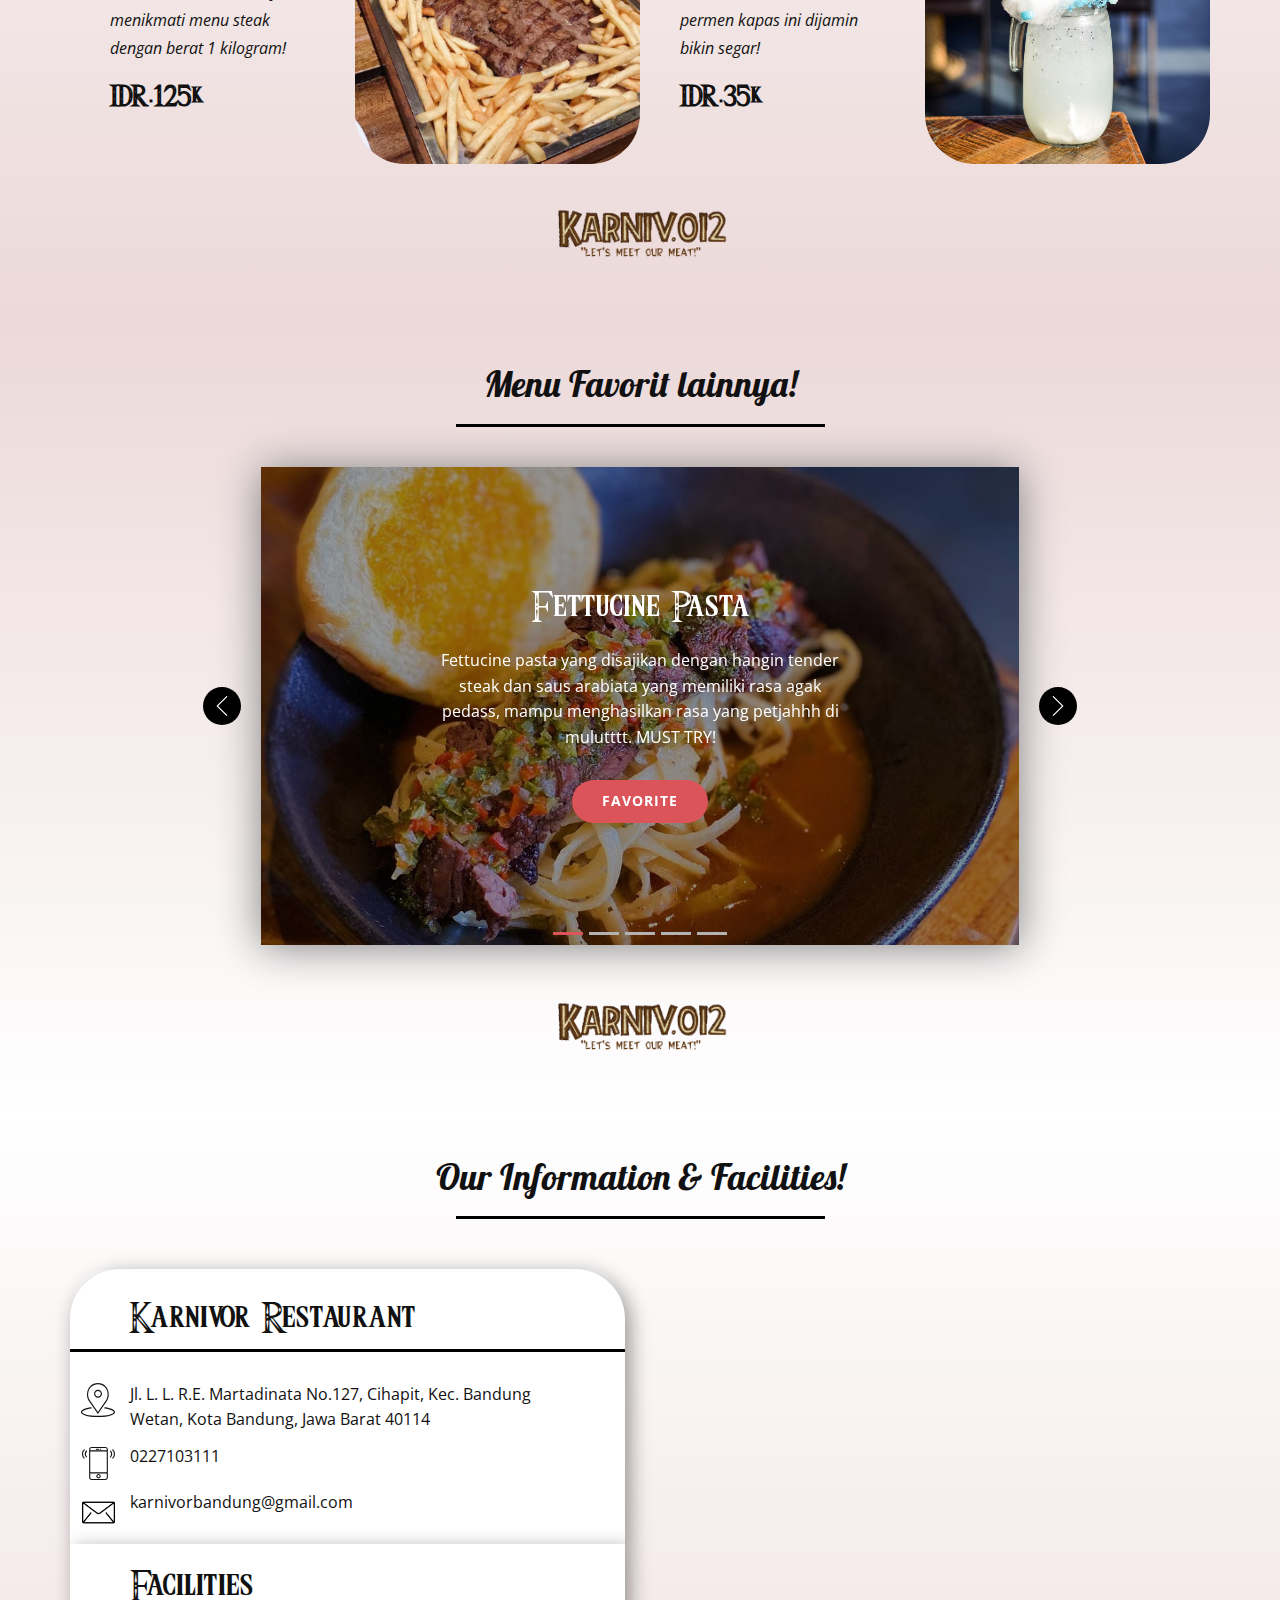
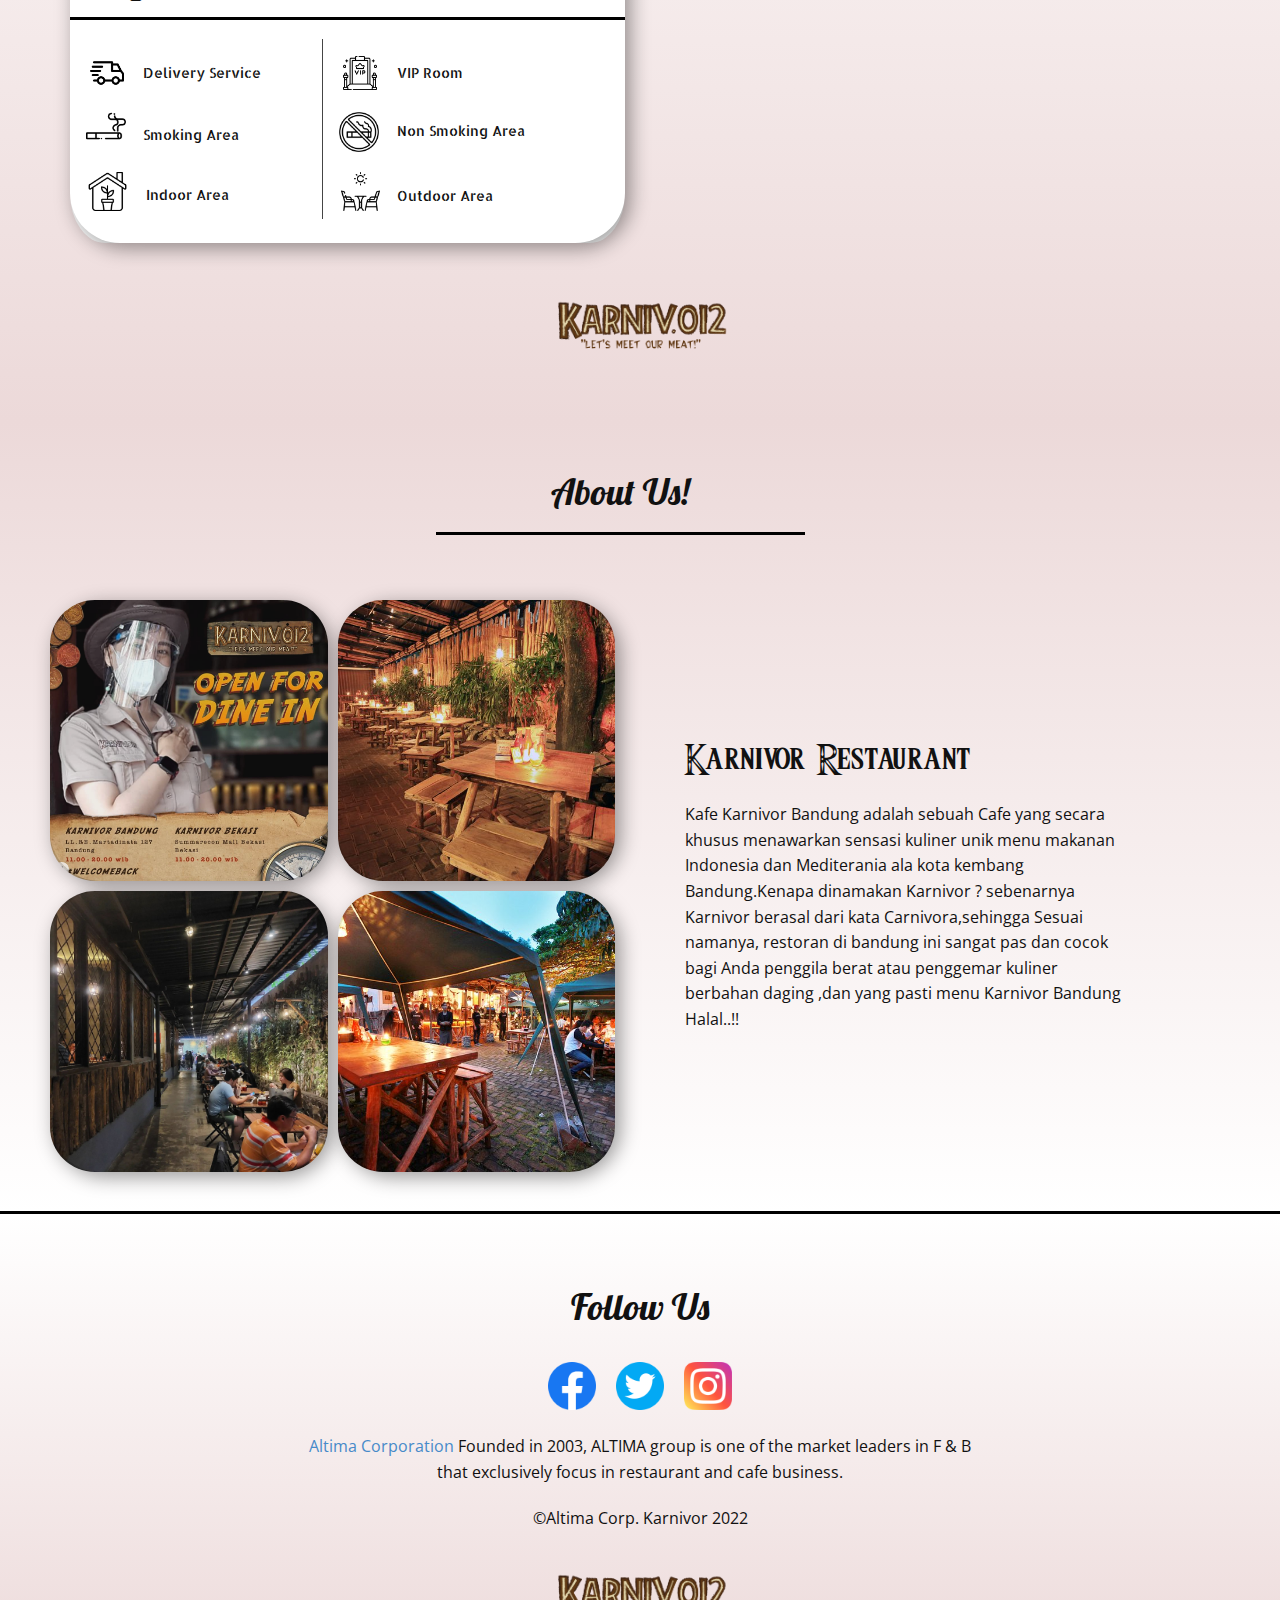
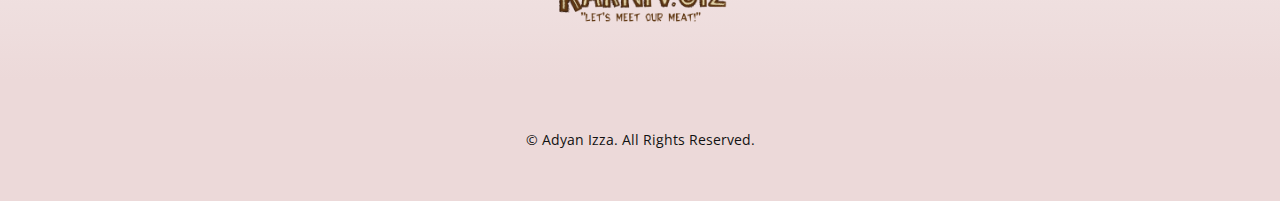
<file: karnivor bandung.html>
<!DOCTYPE html>
<html style="font-size: 16px;" lang="en"><head>
    <meta name="viewport" content="width=device-width, initial-scale=1.0">
    <meta charset="utf-8">
    <meta name="keywords" content="​Keeping &amp;amp; Storing, ​Keeping &amp;amp; Storing, ​Keeping &amp;amp; Storing">
    <meta name="description" content="">
    <title>Karnivor Bandung</title>
    <link rel="stylesheet" href="style.css" media="screen">
<link rel="stylesheet" href="karnivor bandung.css" media="screen">
    <script class="u-script" type="text/javascript" src="jquery.js" defer=""></script>
    <script class="u-script" type="text/javascript" src="style.js" defer=""></script>
    <meta name="generator" content="style 4.21.5, karnivorbandung.com">
    
    <link id="u-theme-google-font" rel="stylesheet" href="https://fonts.googleapis.com/css?family=Roboto:100,100i,300,300i,400,400i,500,500i,700,700i,900,900i|Open+Sans:300,300i,400,400i,500,500i,600,600i,700,700i,800,800i">
    <link id="u-page-google-font" rel="stylesheet" href="https://fonts.googleapis.com/css?family=Lobster:400|PT+Sans:400,400i,700,700i|Allerta+Stencil:400">
    
    
    <script type="application/ld+json">{
		"@context": "http://schema.org",
		"@type": "Organization",
		"name": "Site1",
		"logo": "images/Karniv012-01.png"
}</script>
    <meta name="theme-color" content="#478ac9">
    <meta property="og:title" content="Home">
    <meta property="og:description" content="">
    <meta property="og:type" content="website">
  </head>
  <body data-home-page="karnivor bandung.html" data-home-page-title="Home" class="u-body u-xl-mode" data-lang="en"><header class="u-clearfix u-gradient u-header u-sticky u-sticky-b77b u-header" id="sec-c5fc"><div class="u-clearfix u-sheet u-sheet-1">
        <a href="karnivor bandung.html" class="u-image u-logo u-image-1" data-image-width="3508" data-image-height="2480" title="Logo">
          <img src="images/Karniv012-01.png" class="u-logo-image u-logo-image-1">
        </a>
        <nav class="u-menu u-menu-dropdown u-offcanvas u-menu-1">
          <div class="menu-collapse u-custom-font u-font-pt-sans" style="font-size: 1rem; letter-spacing: 0px; font-weight: 400;">
            <a class="u-button-style u-custom-border-radius u-custom-color u-custom-left-right-menu-spacing u-custom-padding-bottom u-custom-text-active-color u-custom-text-shadow u-custom-top-bottom-menu-spacing u-nav-link u-text-active-palette-1-base u-text-hover-palette-2-base" href="#">
              <svg class="u-svg-link" viewBox="0 0 24 24"><use xmlns:xlink="http://www.w3.org/1999/xlink" xlink:href="#menu-hamburger"></use></svg>
              <svg class="u-svg-content" version="1.1" id="menu-hamburger" viewBox="0 0 16 16" x="0px" y="0px" xmlns:xlink="http://www.w3.org/1999/xlink" xmlns="http://www.w3.org/2000/svg"><g><rect y="1" width="16" height="2"></rect><rect y="7" width="16" height="2"></rect><rect y="13" width="16" height="2"></rect>
</g></svg>
            </a>
          </div>
          <div class="u-custom-menu u-nav-container">
            <ul class="u-custom-font u-font-pt-sans u-nav u-spacing-15 u-unstyled u-nav-1"><li class="u-nav-item"><a class="u-border-2 u-border-custom-color-1 u-button-style u-custom-color-1 u-nav-link u-radius-50 u-text-active-palette-1-base u-text-hover-palette-2-base" href="#sec-fdec" style="padding: 10px 20px;">Home</a>
</li><li class="u-nav-item"><a class="u-border-2 u-border-custom-color-1 u-button-style u-custom-color-1 u-nav-link u-radius-50 u-text-active-palette-1-base u-text-hover-palette-2-base" href="#carousel_7c2f" style="padding: 10px 20px;">Menu</a>
</li><li class="u-nav-item"><a class="u-border-2 u-border-custom-color-1 u-button-style u-custom-color-1 u-nav-link u-radius-50 u-text-active-palette-1-base u-text-hover-palette-2-base" href="#sec-64a1" target="_blank" style="padding: 10px 20px;">Contact Us</a>
</li><li class="u-nav-item"><a class="u-border-2 u-border-custom-color-1 u-button-style u-custom-color-1 u-nav-link u-radius-50 u-text-active-palette-1-base u-text-hover-palette-2-base" href="#sec-eaf5" style="padding: 10px 20px;">About Us</a><div class="u-nav-popup"><ul class="u-h-spacing-20 u-nav u-unstyled u-v-spacing-10 u-nav-2">
  <li class="u-nav-item"><a class="u-active-custom-color-1 u-button-style u-custom-color-1 u-nav-link u-text-active-palette-2-base u-text-hover-palette-1-base" href="https://www.altima.co.id/company-profile/" target="_blank">Company Profile</a>
    <li class="u-nav-item"><a class="u-active-custom-color-1 u-button-style u-custom-color-1 u-nav-link u-text-active-palette-2-base u-text-hover-palette-1-base" href="https://www.altima.co.id/contacts/" target="_blank">Company Contacts</a>
  </li><li class="u-nav-item"><a class="u-active-custom-color-1 u-button-style u-custom-color-1 u-nav-link u-text-active-palette-2-base u-text-hover-palette-1-base" href="https://www.altima.co.id/careers/" target="_blank">Careers</a>
</li></ul>
</div>
</li></ul>
          </div>
          <div class="u-custom-menu u-nav-container-collapse">
            <div class="u-black u-container-style u-inner-container-layout u-opacity u-opacity-95 u-sidenav">
              <div class="u-inner-container-layout u-sidenav-overflow">
                <div class="u-menu-close"></div>
                <ul class="u-align-center u-nav u-popupmenu-items u-unstyled u-nav-3"><li class="u-nav-item"><a class="u-button-style u-nav-link" href="karnivor bandung.html">Home</a>
</li><li class="u-nav-item"><a class="u-button-style u-nav-link" href="#carousel_7c2f">Menu</a>
</li><li class="u-nav-item"><a class="u-button-style u-nav-link" href="#sec-64a1" target="_blank">Contact Us</a>
</li><li class="u-nav-item"><a class="u-button-style u-nav-link" href="#sec-eaf5">About Us</a><div class="u-nav-popup"><ul class="u-h-spacing-20 u-nav u-unstyled u-v-spacing-10 u-nav-4">
  <li class="u-nav-item"><a class="u-active-custom-color-1 u-button-style u-custom-color-1 u-nav-link u-text-active-palette-2-base u-text-hover-palette-1-base" href="https://www.altima.co.id/company-profile/" target="_blank">Company Profile</a>
    <li class="u-nav-item"><a class="u-active-custom-color-1 u-button-style u-custom-color-1 u-nav-link u-text-active-palette-2-base u-text-hover-palette-1-base" href="https://www.altima.co.id/contacts/" target="_blank">Company Contacts</a>
  </li><li class="u-nav-item"><a class="u-active-custom-color-1 u-button-style u-custom-color-1 u-nav-link u-text-active-palette-2-base u-text-hover-palette-1-base" href="https://www.altima.co.id/careers/" target="_blank">Careers</a>
</li></ul>
</div>
</li></ul>
              </div>
            </div>
            <div class="u-black u-menu-overlay u-opacity u-opacity-70"></div>
          </div>
        </nav>
        <img class="u-image u-image-contain u-image-default u-image-2" src="images/oie_r9e86xCEailA.png" alt="" data-image-width="2222" data-image-height="239">
      </div></header>
    <section class="u-clearfix u-image u-shading u-section-1" id="sec-fdec" data-image-width="1400" data-image-height="1400">
      <div class="u-clearfix u-sheet u-sheet-1">
        <h1 class="u-custom-font u-text u-text-custom-color-2 u-text-default u-text-1" data-animation-name="" data-animation-duration="0" data-animation-direction=""> Let's Meet Our Meat!</h1>
        <h1 class="u-custom-font u-text u-text-body-alt-color u-text-default u-text-2"> Introductions</h1>
        <img class="u-image u-image-contain u-image-default u-image-1" src="images/Karniv012-01.png" alt="" data-image-width="3508" data-image-height="2480">
        <p class="u-align-justify u-text u-text-body-alt-color u-text-3"> Karnivor atau canivore (dalam bahasa Inggris) berarti 'pemakan daging' bersama dengan arti restoran. Kami jelas menyajikan steak juicy, lezat, lembut dengan harga terjangkau adalah konsep restoran. Pelanggan dapat menikmati dan menjelajahi suasana restoran dengan ikon 'Indiana Jones'.<br>
          <br>Karnivor dikenal sebagai steakhouse yang menyediakan porsi besar. Porsi besar adalah menu monster yang hanya tersedia di restoran. Menu monster meliputi monster steak (beef tenderloin steak 1kg), Monster pizza (pizza tipis renyah 60x40 cm), Meat tower (burger daging sapi dipadukan dengan 5 patties), dan sebagainya. Pelanggan dapat bersantai dan bersantai karena taman dan pohon di tengah restoran memberikan perasaan nyaman namun sekaligus penuh petualangan.<br>
        </p>
      </div>
    </section>
    <section class="u-align-center u-clearfix u-gradient u-section-2" id="carousel_7c2f">
      <div class="u-clearfix u-sheet u-sheet-1">
        <h2 class="infinite u-align-center u-custom-font u-font-lobster u-text u-text-1">Menu Favorit Karnivor!</h2>
        <div class="u-border-3 u-border-black u-line u-line-horizontal u-line-1"></div>
        <div class="u-clearfix u-expanded-width u-gutter-0 u-layout-wrap u-layout-wrap-1">
          <div class="u-gutter-0 u-layout">
            <div class="u-layout-col">
              <div class="u-size-30">
                <div class="u-layout-row">
                  <div class="u-align-center u-container-style u-image u-image-round u-layout-cell u-radius-50 u-size-15 u-image-1" data-image-width="1080" data-image-height="1075">
                    <div class="u-container-layout u-valign-middle u-container-layout-1"></div>
                  </div>
                  <div class="u-align-left u-container-style u-layout-cell u-size-15 u-layout-cell-2" data-animation-name="" data-animation-duration="0" data-animation-delay="0" data-animation-direction="">
                    <div class="u-container-layout u-valign-middle u-container-layout-2">
                      <h4 class="u-custom-font u-text u-text-2">Tenderloin Steak</h4>
                      <p class="u-text u-text-3"> Tenderloin steak dengan saus mushroom, dilengkapi dengan french fries dan vegetables.</p>
                      <h5 class="u-custom-font u-text u-text-4">IDR.55k</h5>
                    </div>
                  </div>
                  <div class="u-align-center u-container-style u-image u-image-round u-layout-cell u-radius-50 u-size-15 u-image-2" data-image-width="959" data-image-height="1199">
                    <div class="u-container-layout u-valign-middle u-container-layout-3"></div>
                  </div>
                  <div class="u-align-left u-container-style u-layout-cell u-size-15 u-layout-cell-4" data-animation-name="" data-animation-duration="0" data-animation-delay="0" data-animation-direction="">
                    <div class="u-container-layout u-valign-middle u-container-layout-4">
                      <h4 class="u-custom-font u-text u-text-5" data-animation-name="" data-animation-duration="0" data-animation-delay="0" data-animation-direction=""> Chocoberry Milkshake</h4>
                      <p class="u-text u-text-6"> Kombinasi antara choco dan strawberry milkshake yang ditambah dengan topping berry stick, wafer, strawberry jam &amp; cream diatasnya.&nbsp;</p>
                      <h5 class="u-custom-font u-text u-text-black u-text-7">IDR.30k</h5>
                    </div>
                  </div>
                </div>
              </div>
              <div class="u-size-30">
                <div class="u-layout-row">
                  <div class="u-align-left u-container-style u-layout-cell u-size-15 u-layout-cell-5">
                    <div class="u-container-layout u-valign-middle u-container-layout-5">
                      <h4 class="u-custom-font u-text u-text-8" data-animation-name="" data-animation-duration="0" data-animation-delay="0" data-animation-direction="">Monster Steak</h4>
                      <p class="u-text u-text-9"> Coba rasakan sensasinya menikmati menu steak dengan berat 1 kilogram!</p>
                      <h5 class="u-custom-font u-text u-text-10">IDR.125k</h5>
                    </div>
                  </div>
                  <div class="u-align-center u-container-style u-image u-image-round u-layout-cell u-radius-50 u-size-15 u-image-3" data-image-width="419" data-image-height="748" data-animation-out="1">
                    <div class="u-container-layout u-valign-middle u-container-layout-6"></div>
                  </div>
                  <div class="u-align-left u-container-style u-layout-cell u-size-15 u-layout-cell-7" data-animation-name="" data-animation-duration="0" data-animation-delay="0" data-animation-direction="">
                    <div class="u-container-layout u-valign-middle u-container-layout-7">
                      <h4 class="u-custom-font u-text u-text-11" data-animation-name="" data-animation-duration="0" data-animation-delay="0" data-animation-direction="">Yetti Punch</h4>
                      <p class="u-text u-text-12">Minuman rasa leci dan permen kapas ini dijamin bikin segar!</p>
                      <h5 class="u-custom-font u-text u-text-13">IDR.​35k</h5>
                    </div>
                  </div>
                  <div class="u-align-center u-container-style u-image u-image-round u-layout-cell u-radius-50 u-size-15 u-image-4" data-image-width="1080" data-image-height="1349">
                    <div class="u-container-layout u-valign-middle u-container-layout-8"></div>
                  </div>
                </div>
              </div>
            </div>
          </div>
        </div>
        <img class="u-image u-image-contain u-image-default u-image-5" src="images/Karniv012-01.png" alt="" data-image-width="3508" data-image-height="2480">
      </div>
    </section>
    <section class="u-align-center u-clearfix u-gradient u-section-3" id="sec-11ee">
      <div class="u-clearfix u-sheet u-sheet-1">
        <h2 class="u-align-center u-custom-font u-font-lobster u-text u-text-1">Menu Favorit lainnya!</h2>
        <div class="u-border-3 u-border-black u-line u-line-horizontal u-line-1"></div>
        <div id="carousel-bd35" data-interval="5000" data-u-ride="carousel" class="u-carousel u-carousel-duration-250 u-expanded-width-sm u-expanded-width-xs u-slider u-slider-1">
          <ol class="u-absolute-hcenter u-carousel-indicators u-carousel-indicators-1">
            <li data-u-target="#carousel-bd35" class="u-active u-active-palette-2-base u-grey-30" data-u-slide-to="0"></li>
            <li data-u-target="#carousel-bd35" class="u-active-palette-2-base u-grey-30" data-u-slide-to="1"></li>
            <li data-u-target="#carousel-bd35" class="u-active-palette-2-base u-grey-30" data-u-slide-to="2"></li>
            <li data-u-target="#carousel-bd35" class="u-active-palette-2-base u-grey-30" data-u-slide-to="3"></li>
            <li data-u-target="#carousel-bd35" class="u-active-palette-2-base u-grey-30" data-u-slide-to="4"></li>
          </ol>
          <div class="u-carousel-inner" role="listbox">
            <div class="u-active u-align-center u-carousel-item u-container-style u-image u-shading u-slide u-image-1" data-image-width="1080" data-image-height="1076">
              <div class="u-container-layout u-valign-middle u-container-layout-1">
                <h2 class="u-custom-font u-text u-text-default u-text-2">Fettucine Pasta</h2>
                <p class="u-text u-text-3"> Fettucine pasta yang disajikan dengan hangin tender steak dan saus arabiata yang memiliki rasa agak pedass, mampu menghasilkan rasa yang petjahhh di mulutttt. MUST TRY!</p>
                <a href="#" class="u-border-none u-btn u-btn-round u-button-style u-hover-palette-2-light-1 u-palette-2-base u-radius-50 u-btn-1">FAVORITE</a>
              </div>
            </div>
            <div class="u-align-center u-carousel-item u-container-style u-image u-shading u-slide u-image-2" data-image-width="1080" data-image-height="1076">
              <div class="u-container-layout u-valign-middle u-container-layout-2">
                <h2 class="u-custom-font u-text u-text-default u-text-4">Bibimbap</h2>
                <p class="u-text u-text-5"> Mau makan Bimbimbab gak usah jauh-jauh ke Korea dongg, karena di Karnivor kamu bisa cobain menu lezat ala Korea ini.</p>
                <a href="#" class="u-border-none u-btn u-btn-round u-button-style u-hover-palette-2-light-1 u-palette-2-base u-radius-50 u-btn-2">FAVORITE</a>
              </div>
            </div>
            <div class="u-carousel-item u-container-style u-image u-slide u-image-3" data-image-width="1080" data-image-height="1349">
              <div class="u-container-layout u-container-layout-3">
                <h2 class="u-custom-font u-text u-text-body-alt-color u-text-default u-text-6">Gorilla Punch</h2>
                <p class="u-align-center u-text u-text-body-alt-color u-text-7">Gorilla Punch ini merupakan sirup jeruk yang dikasih susu, soda, dan biji selasih. Rasanya? Segeeeerrrr. Varian lainnya yang disajikan satu pitcher juga yaitu Gorilla Punch. Bedanya cuma Jungle Punch ini pake sirup rasa jeruk.</p>
                <a href="#" class="u-border-none u-btn u-btn-round u-button-style u-hover-palette-2-light-1 u-palette-2-base u-radius-50 u-btn-3">FAVORITE</a>
              </div>
            </div>
            <div class="u-carousel-item u-container-style u-image u-shading u-slide u-image-4" data-image-width="828" data-image-height="1034">
              <div class="u-container-layout u-valign-middle u-container-layout-4">
                <h2 class="u-custom-font u-text u-text-body-alt-color u-text-default u-text-8">Beef Back Ribs</h2>
                <p class="u-align-center u-text u-text-body-alt-color u-text-9"> Beef Back Ribs dengan gramasi 350gr, ini cocok buat porsi individu. Di siram sama saus butternya enak!&nbsp;</p>
                <a href="#" class="u-border-none u-btn u-btn-round u-button-style u-hover-palette-2-light-1 u-palette-2-base u-radius-50 u-btn-4">FAVORITE</a>
              </div>
            </div>
            <div class="u-carousel-item u-container-style u-image u-shading u-slide u-image-5" data-image-width="1080" data-image-height="1350">
              <div class="u-container-layout u-valign-middle u-container-layout-5">
                <h2 class="u-custom-font u-text u-text-body-alt-color u-text-default u-text-10">Monster Pizza</h2>
                <p class="u-align-center u-text u-text-body-alt-color u-text-11"> Sama - sama dengan berat 1kg, menu ini jadi salah satu menu sharing yang murah karena pizza itu bikin kenyang dan harganya jauh lebih murah!<br>Topping masih karnivor banget kok! Dari potongan daging, sosis, sampai nanas dan mozzarella ada semua di si pizza monster ini<br>
                </p>
                <a href="#" class="u-border-none u-btn u-btn-round u-button-style u-hover-palette-2-light-1 u-palette-2-base u-radius-50 u-btn-5">FAVORITE</a>
              </div>
            </div>
          </div>
          <a class="u-absolute-vcenter u-black u-carousel-control u-carousel-control-prev u-hidden-sm u-hidden-xs u-icon-circle u-spacing-9 u-carousel-control-1" href="#carousel-bd35" role="button" data-u-slide="prev">
            <span aria-hidden="true">
              <svg viewBox="0 0 477.175 477.175"><path d="M145.188,238.575l215.5-215.5c5.3-5.3,5.3-13.8,0-19.1s-13.8-5.3-19.1,0l-225.1,225.1c-5.3,5.3-5.3,13.8,0,19.1l225.1,225
                    c2.6,2.6,6.1,4,9.5,4s6.9-1.3,9.5-4c5.3-5.3,5.3-13.8,0-19.1L145.188,238.575z"></path></svg>
            </span>
            <span class="sr-only">+Previous</span>
          </a>
          <a class="u-absolute-vcenter u-black u-carousel-control u-carousel-control-next u-hidden-sm u-hidden-xs u-icon-circle u-spacing-9 u-carousel-control-2" href="#carousel-bd35" role="button" data-u-slide="next">
            <span aria-hidden="true">
              <svg viewBox="0 0 477.175 477.175"><path d="M360.731,229.075l-225.1-225.1c-5.3-5.3-13.8-5.3-19.1,0s-5.3,13.8,0,19.1l215.5,215.5l-215.5,215.5
                    c-5.3,5.3-5.3,13.8,0,19.1c2.6,2.6,6.1,4,9.5,4c3.4,0,6.9-1.3,9.5-4l225.1-225.1C365.931,242.875,365.931,234.275,360.731,229.075z"></path></svg>
            </span>
            <span class="sr-only">+Next</span>
          </a>
        </div>
        <img class="u-image u-image-contain u-image-default u-image-6" src="images/Karniv012-01.png" alt="" data-image-width="3508" data-image-height="2480">
      </div>
      <style data-mode="XXL">@media (max-width: 0px) {
  .u-section-3 .u-sheet-1 {
    min-height: 613px;
  }
  .u-section-3 .u-slider-1 {
    width: 758px;
    min-height: 478px;
    height: auto;
    margin-top: 60px;
    margin-bottom: 60px;
    margin-left: auto;
    margin-right: auto;
  }
  .u-section-3 .u-carousel-indicators-1 {
    position: absolute;
    bottom: 10px;
    width: auto;
    height: auto;
  }
  .u-section-3 .u-image-1 {
    background-image: linear-gradient(0deg, rgba(0,0,0,0.4), rgba(0,0,0,0.4)), url("[data-uri]");
    background-position: 50% 50%;
  }
  .u-section-3 .u-container-layout-1 {
    padding-top: 30px;
    padding-bottom: 30px;
    padding-left: 60px;
    padding-right: 60px;
  }
  .u-section-3 .u-text-2 {
    margin-top: 0;
    margin-bottom: 0;
    margin-left: auto;
    margin-right: auto;
  }
  .u-section-3 .u-text-3 {
    width: 409px;
    margin-top: 20px;
    margin-left: auto;
    margin-right: auto;
    margin-bottom: 0;
  }
  .u-section-3 .u-btn-1 {
    border-style: none;
    font-weight: 700;
    text-transform: uppercase;
    font-size: 0.875rem;
    letter-spacing: 1px;
    background-image: none;
    margin-top: 30px;
    margin-left: auto;
    margin-right: auto;
    margin-bottom: 0;
  }
  .u-section-3 .u-image-2 {
    background-image: linear-gradient(0deg, rgba(0,0,0,0.4), rgba(0,0,0,0.4)), url("[data-uri]");
    background-position: 50% 50%;
  }
  .u-section-3 .u-container-layout-2 {
    padding-top: 30px;
    padding-bottom: 30px;
    padding-left: 60px;
    padding-right: 60px;
  }
  .u-section-3 .u-text-4 {
    margin-top: 0;
    margin-bottom: 0;
    margin-left: auto;
    margin-right: auto;
  }
  .u-section-3 .u-text-5 {
    width: 409px;
    margin-top: 20px;
    margin-left: auto;
    margin-right: auto;
    margin-bottom: 0;
  }
  .u-section-3 .u-btn-2 {
    border-style: none;
    font-weight: 700;
    text-transform: uppercase;
    font-size: 0.875rem;
    letter-spacing: 1px;
    background-image: none;
    margin-top: 30px;
    margin-left: auto;
    margin-right: auto;
    margin-bottom: 0;
  }
  .u-section-3 .u-carousel-control-1 {
    width: 38px;
    height: 38px;
    background-image: none;
    left: -58px;
    position: absolute;
    right: auto;
  }
  .u-section-3 .u-carousel-control-2 {
    width: 38px;
    height: 38px;
    background-image: none;
    left: auto;
    position: absolute;
    right: -58px;
  }
}</style>
    </section>
    <section class="u-clearfix u-gradient u-section-4" id="sec-64a1">
      <div class="u-clearfix u-sheet u-sheet-1">
        <h2 class="u-align-center u-custom-font u-font-lobster u-text u-text-1">Our Information &amp; Facilities!</h2>
        <div class="u-border-3 u-border-black u-line u-line-horizontal u-line-1"></div>
        <div class="u-clearfix u-expanded-width u-gutter-30 u-layout-spacing-vertical u-layout-wrap u-layout-wrap-1">
          <div class="u-gutter-0 u-layout">
            <div class="u-layout-row">
              <div class="u-size-30">
                <div class="u-layout-col">
                  <div class="u-align-left u-container-style u-layout-cell u-left-cell u-shape-round u-size-30 u-top-left-radius-50 u-top-right-radius-50 u-white u-layout-cell-1">
                    <div class="u-container-layout u-container-layout-1">
                      <h2 class="u-custom-font u-text u-text-2">Karnivor Restaurant</h2>
                      <div class="u-border-3 u-border-black u-expanded-width u-line u-line-horizontal u-line-2"></div>
                      <p class="u-text u-text-3"> Jl. L. L. R.E. Martadinata No.127, Cihapit, Kec. Bandung Wetan, Kota Bandung, Jawa Barat 40114</p><span class="u-icon u-icon-1"><svg class="u-svg-link" preserveAspectRatio="xMidYMin slice" viewBox="0 0 60 60" style=""><use xmlns:xlink="http://www.w3.org/1999/xlink" xlink:href="#svg-ac2d"></use></svg><svg class="u-svg-content" viewBox="0 0 60 60" x="0px" y="0px" id="svg-ac2d" style="enable-background:new 0 0 60 60;"><g><path d="M30,26c3.86,0,7-3.141,7-7s-3.14-7-7-7s-7,3.141-7,7S26.14,26,30,26z M30,14c2.757,0,5,2.243,5,5s-2.243,5-5,5
		s-5-2.243-5-5S27.243,14,30,14z"></path><path d="M29.823,54.757L45.164,32.6c5.754-7.671,4.922-20.28-1.781-26.982C39.761,1.995,34.945,0,29.823,0
		s-9.938,1.995-13.56,5.617c-6.703,6.702-7.535,19.311-1.804,26.952L29.823,54.757z M17.677,7.031C20.922,3.787,25.235,2,29.823,2
		s8.901,1.787,12.146,5.031c6.05,6.049,6.795,17.437,1.573,24.399L29.823,51.243L16.082,31.4
		C10.882,24.468,11.628,13.08,17.677,7.031z"></path><path d="M42.117,43.007c-0.55-0.067-1.046,0.327-1.11,0.876s0.328,1.046,0.876,1.11C52.399,46.231,58,49.567,58,51.5
		c0,2.714-10.652,6.5-28,6.5S2,54.214,2,51.5c0-1.933,5.601-5.269,16.117-6.507c0.548-0.064,0.94-0.562,0.876-1.11
		c-0.065-0.549-0.561-0.945-1.11-0.876C7.354,44.247,0,47.739,0,51.5C0,55.724,10.305,60,30,60s30-4.276,30-8.5
		C60,47.739,52.646,44.247,42.117,43.007z"></path>
</g></svg></span>
                      <p class="u-text u-text-4"> 0227103111</p><span class="u-icon u-icon-2"><svg class="u-svg-link" preserveAspectRatio="xMidYMin slice" viewBox="0 0 60 60" style=""><use xmlns:xlink="http://www.w3.org/1999/xlink" xlink:href="#svg-f87a"></use></svg><svg class="u-svg-content" viewBox="0 0 60 60" x="0px" y="0px" id="svg-f87a" style="enable-background:new 0 0 60 60;"><g><path d="M42.595,0H17.405C14.977,0,13,1.977,13,4.405v51.189C13,58.023,14.977,60,17.405,60h25.189C45.023,60,47,58.023,47,55.595
		V4.405C47,1.977,45.023,0,42.595,0z M15,8h30v38H15V8z M17.405,2h25.189C43.921,2,45,3.079,45,4.405V6H15V4.405
		C15,3.079,16.079,2,17.405,2z M42.595,58H17.405C16.079,58,15,56.921,15,55.595V48h30v7.595C45,56.921,43.921,58,42.595,58z"></path><path d="M30,49c-2.206,0-4,1.794-4,4s1.794,4,4,4s4-1.794,4-4S32.206,49,30,49z M30,55c-1.103,0-2-0.897-2-2s0.897-2,2-2
		s2,0.897,2,2S31.103,55,30,55z"></path><path d="M26,5h4c0.553,0,1-0.447,1-1s-0.447-1-1-1h-4c-0.553,0-1,0.447-1,1S25.447,5,26,5z"></path><path d="M33,5h1c0.553,0,1-0.447,1-1s-0.447-1-1-1h-1c-0.553,0-1,0.447-1,1S32.447,5,33,5z"></path><path d="M56.612,4.569c-0.391-0.391-1.023-0.391-1.414,0s-0.391,1.023,0,1.414c3.736,3.736,3.736,9.815,0,13.552
		c-0.391,0.391-0.391,1.023,0,1.414c0.195,0.195,0.451,0.293,0.707,0.293s0.512-0.098,0.707-0.293
		C61.128,16.434,61.128,9.085,56.612,4.569z"></path><path d="M52.401,6.845c-0.391-0.391-1.023-0.391-1.414,0s-0.391,1.023,0,1.414c1.237,1.237,1.918,2.885,1.918,4.639
		s-0.681,3.401-1.918,4.638c-0.391,0.391-0.391,1.023,0,1.414c0.195,0.195,0.451,0.293,0.707,0.293s0.512-0.098,0.707-0.293
		c1.615-1.614,2.504-3.764,2.504-6.052S54.017,8.459,52.401,6.845z"></path><path d="M4.802,5.983c0.391-0.391,0.391-1.023,0-1.414s-1.023-0.391-1.414,0c-4.516,4.516-4.516,11.864,0,16.38
		c0.195,0.195,0.451,0.293,0.707,0.293s0.512-0.098,0.707-0.293c0.391-0.391,0.391-1.023,0-1.414
		C1.065,15.799,1.065,9.72,4.802,5.983z"></path><path d="M9.013,6.569c-0.391-0.391-1.023-0.391-1.414,0c-1.615,1.614-2.504,3.764-2.504,6.052s0.889,4.438,2.504,6.053
		c0.195,0.195,0.451,0.293,0.707,0.293s0.512-0.098,0.707-0.293c0.391-0.391,0.391-1.023,0-1.414
		c-1.237-1.237-1.918-2.885-1.918-4.639S7.775,9.22,9.013,7.983C9.403,7.593,9.403,6.96,9.013,6.569z"></path>
</g></svg></span>

                      <p class="u-text u-text-5">karnivorbandung@gmail.com</p><span class="u-file-icon u-icon u-icon-3"><img src="images/546394.png" alt=""></span>
                      
                    </div>
                  </div>
                  <div class="u-align-left u-bottom-left-radius-50 u-bottom-right-radius-50 u-container-style u-layout-cell u-left-cell u-shape-round u-size-30 u-white u-layout-cell-2">
                    <div class="u-container-layout u-container-layout-2">
                      <div class="u-border-1 u-border-grey-dark-1 u-line u-line-vertical u-line-3"></div>
                      <h2 class="u-custom-font u-text u-text-6">Facilities</h2>
                      <div class="u-border-3 u-border-black u-expanded-width u-line u-line-horizontal u-line-4"></div><span class="u-file-icon u-icon u-icon-rectangle u-icon-4"><img src="images/709790.png" alt=""></span><span class="u-file-icon u-icon u-icon-5"><img src="images/3170792.png" alt=""></span>
                      <p class="u-custom-font u-text u-text-7">Delivery Service</p>
                      <p class="u-custom-font u-text u-text-8">VIP Room</p><span class="u-file-icon u-icon u-icon-6"><img src="images/933991.png" alt=""></span><span class="u-file-icon u-icon u-icon-7"><img src="images/5997476.png" alt=""></span>
                      <p class="u-custom-font u-text u-text-9">Non Smoking Area</p>
                      <p class="u-custom-font u-text u-text-10">Smoking Area</p><span class="u-file-icon u-icon u-icon-8"><img src="images/4042308.png" alt=""></span><span class="u-file-icon u-icon u-icon-9"><img src="images/6791628.png" alt=""></span>
                      <p class="u-custom-font u-text u-text-11">Indoor Area</p>
                      <p class="u-custom-font u-text u-text-12">Outdoor Area</p>
                    </div>
                  </div>
                </div>
              </div>
              <div class="u-size-30">

                          <div class="mapouter"><div class="gmap_canvas"><iframe width="600" height="500" id="gmap_canvas" src="https://maps.google.com/maps?q=Jl.%20L.%20L.%20R.E.%20Martadinata%20No.127,%20Cihapit,%20Kec.%20Bandung%20Wetan,%20Kota%20Bandung,%20Jawa%20Barat%2040114&t=&z=13&ie=UTF8&iwloc=&output=embed" frameborder="0" scrolling="no" marginheight="0" marginwidth="0"></iframe><a href="https://123movies-to.org"></a><br><style>.mapouter{position:relative;text-align:right;height:500px;width:600px;}</style><a href="https://www.embedgooglemap.net">embedding map</a><style>.gmap_canvas {overflow:hidden;background:none!important;height:500px;width:600px;}</style></div></div>
                        </div>
                      </div>
                    </div>
                  </div>
        <img class="u-image u-image-contain u-image-default u-image-1" src="images/Karniv012-01.png" alt="" data-image-width="3508" data-image-height="2480">
      </div>
    </section>
    <section class="u-clearfix u-gradient u-section-5" id="sec-eaf5">
      <div class="u-clearfix u-sheet u-sheet-1">
        <h2 class="u-align-center u-custom-font u-font-lobster u-text u-text-1" data-animation-name="" data-animation-duration="0" data-animation-direction="">About Us!</h2>
        <div class="u-border-3 u-border-black u-line u-line-horizontal u-line-1"></div>
        <div class="u-clearfix u-gutter-10 u-layout-wrap u-layout-wrap-1">
          <div class="u-gutter-0 u-layout">
            <div class="u-layout-row">
              <div class="u-size-30 u-size-60-md">
                <div class="u-layout-col">
                  <div class="u-size-30">
                    <div class="u-layout-row">
                      <div class="u-container-style u-image u-image-round u-layout-cell u-left-cell u-radius-50 u-size-30 u-image-1" data-image-width="547" data-image-height="547">
                        <div class="u-container-layout u-container-layout-1"></div>
                      </div>
                      <div class="u-container-style u-image u-image-round u-layout-cell u-radius-50 u-size-30 u-image-2" data-image-width="720" data-image-height="480">
                        <div class="u-container-layout u-container-layout-2"></div>
                      </div>
                    </div>
                  </div>
                  <div class="u-size-30">
                    <div class="u-layout-row">
                      <div class="u-container-style u-image u-image-round u-layout-cell u-left-cell u-radius-50 u-size-30 u-image-3" data-image-width="1440" data-image-height="1440">
                        <div class="u-container-layout u-container-layout-3"></div>
                      </div>
                      <div class="u-container-style u-image u-image-round u-layout-cell u-radius-50 u-size-30 u-image-4" data-image-width="720" data-image-height="480">
                        <div class="u-container-layout u-container-layout-4"></div>
                      </div>
                    </div>
                  </div>
                </div>
              </div>
              <div class="u-size-30 u-size-60-md">
                <div class="u-layout-col">
                  <div class="u-align-left u-container-style u-layout-cell u-right-cell u-size-60 u-layout-cell-5">
                    <div class="u-container-layout u-valign-middle u-container-layout-5">
                      <h2 class="u-custom-font u-text u-text-2">Karnivor Restaurant</h2>
                      <p class="u-text u-text-3"> Kafe Karnivor Bandung adalah sebuah Cafe yang secara khusus menawarkan sensasi kuliner unik menu makanan Indonesia dan Mediterania ala kota kembang Bandung.Kenapa dinamakan Karnivor ? sebenarnya Karnivor berasal dari kata Carnivora,sehingga Sesuai namanya, restoran di bandung ini sangat pas dan cocok bagi Anda penggila berat atau penggemar kuliner berbahan daging ,dan yang pasti menu Karnivor Bandung Halal..!!</p>
                    </div>
                  </div>
                </div>
              </div>
            </div>
          </div>
        </div>
      </div>
      <div class="u-border-3 u-border-black u-line u-line-horizontal u-line-2"></div>
    </section>
    <section class="u-align-center u-clearfix u-gradient u-section-6" id="sec-f39a">
      <div class="u-clearfix u-sheet u-sheet-1">
        <h2 class="u-custom-font u-font-lobster u-text u-text-default u-text-1">Follow Us</h2>
        <div class="u-social-icons u-spacing-20 u-social-icons-1">
          <a class="u-social-url" title="facebook" target="_blank" href="https://www.facebook.com/karnivorresto/"><span class="u-file-icon u-icon u-social-facebook u-social-icon u-icon-1"><img src="images/5968764.png" alt=""></span>
          </a>
          <a class="u-social-url" title="twitter" target="_blank" href="https://twitter.com/karniv012esto"><span class="u-file-icon u-icon u-social-icon u-social-twitter u-icon-2"><img src="images/3670151.png" alt=""></span>
          </a>
          <a class="u-social-url" title="instagram" target="_blank" href="https://www.instagram.com/karniv.012/"><span class="u-file-icon u-icon u-social-icon u-social-instagram u-icon-3"><img src="images/2111463.png" alt=""></span>
          </a>
        </div>
        <p class="u-align-center u-text u-text-2">
          <a class="u-active-none u-border-none u-btn u-button-link u-button-style u-hover-none u-none u-text-palette-1-base u-btn-1" href="https://www.altima.co.id/company-profile/" target="_blank">Altima Corporation</a>&nbsp;<span style="font-weight: 400;">Founded in 2003, ALTIMA group is one of the market leaders in F &amp; B that exclusively focus in restaurant and cafe business.</span>
        </p>
        <p class="u-text u-text-3"> ©Altima Corp. Karnivor 2022</p>
        <img class="u-image u-image-contain u-image-default u-image-1" href="#sec-fdec" src="images/Karniv012-01.png" alt="" data-image-width="3508" data-image-height="2480">
      </div>
    </section>
    
    
    <footer class="u-align-center u-clearfix u-custom-color-1 u-footer u-footer" id="sec-a838"><div class="u-clearfix u-sheet u-sheet-1">
      <script>
        document.getElementById('Home').addEventListener('click, function'() {
          document.getElementById('sec-fdec').scrollIntoView({scroll-behavior : 'smooth'});
        })
        document.getElementById('Menu').addEventListener('click, function'() {
          document.getElementById('carousel_7c2f').scrollIntoView({scroll-behavior : 'smooth'});
        })
        document.getElementById('Contact Us').addEventListener('click, function'() {
          document.getElementById('sec-64a1').scrollIntoView({scroll-behavior : 'smooth'});
        })
        document.getElementById('About Us').addEventListener('click, function'() {
          document.getElementById('sec-eaf5').scrollIntoView({scroll-behavior : 'smooth'});
        })
      </script>
        <p class="u-small-text u-text u-text-variant u-text-1"> © Adyan Izza. All Rights Reserved.</p>
      </div></footer><span style="height: 73px; width: 73px; margin-left: 0px; margin-right: auto; margin-top: 0px; right: 20px; bottom: 20px;" class="u-back-to-top u-file-icon u-icon u-opacity u-opacity-85" data-href="#"><img src="images/4768357.png" alt=""></span>
  
</body></html>
</file>
